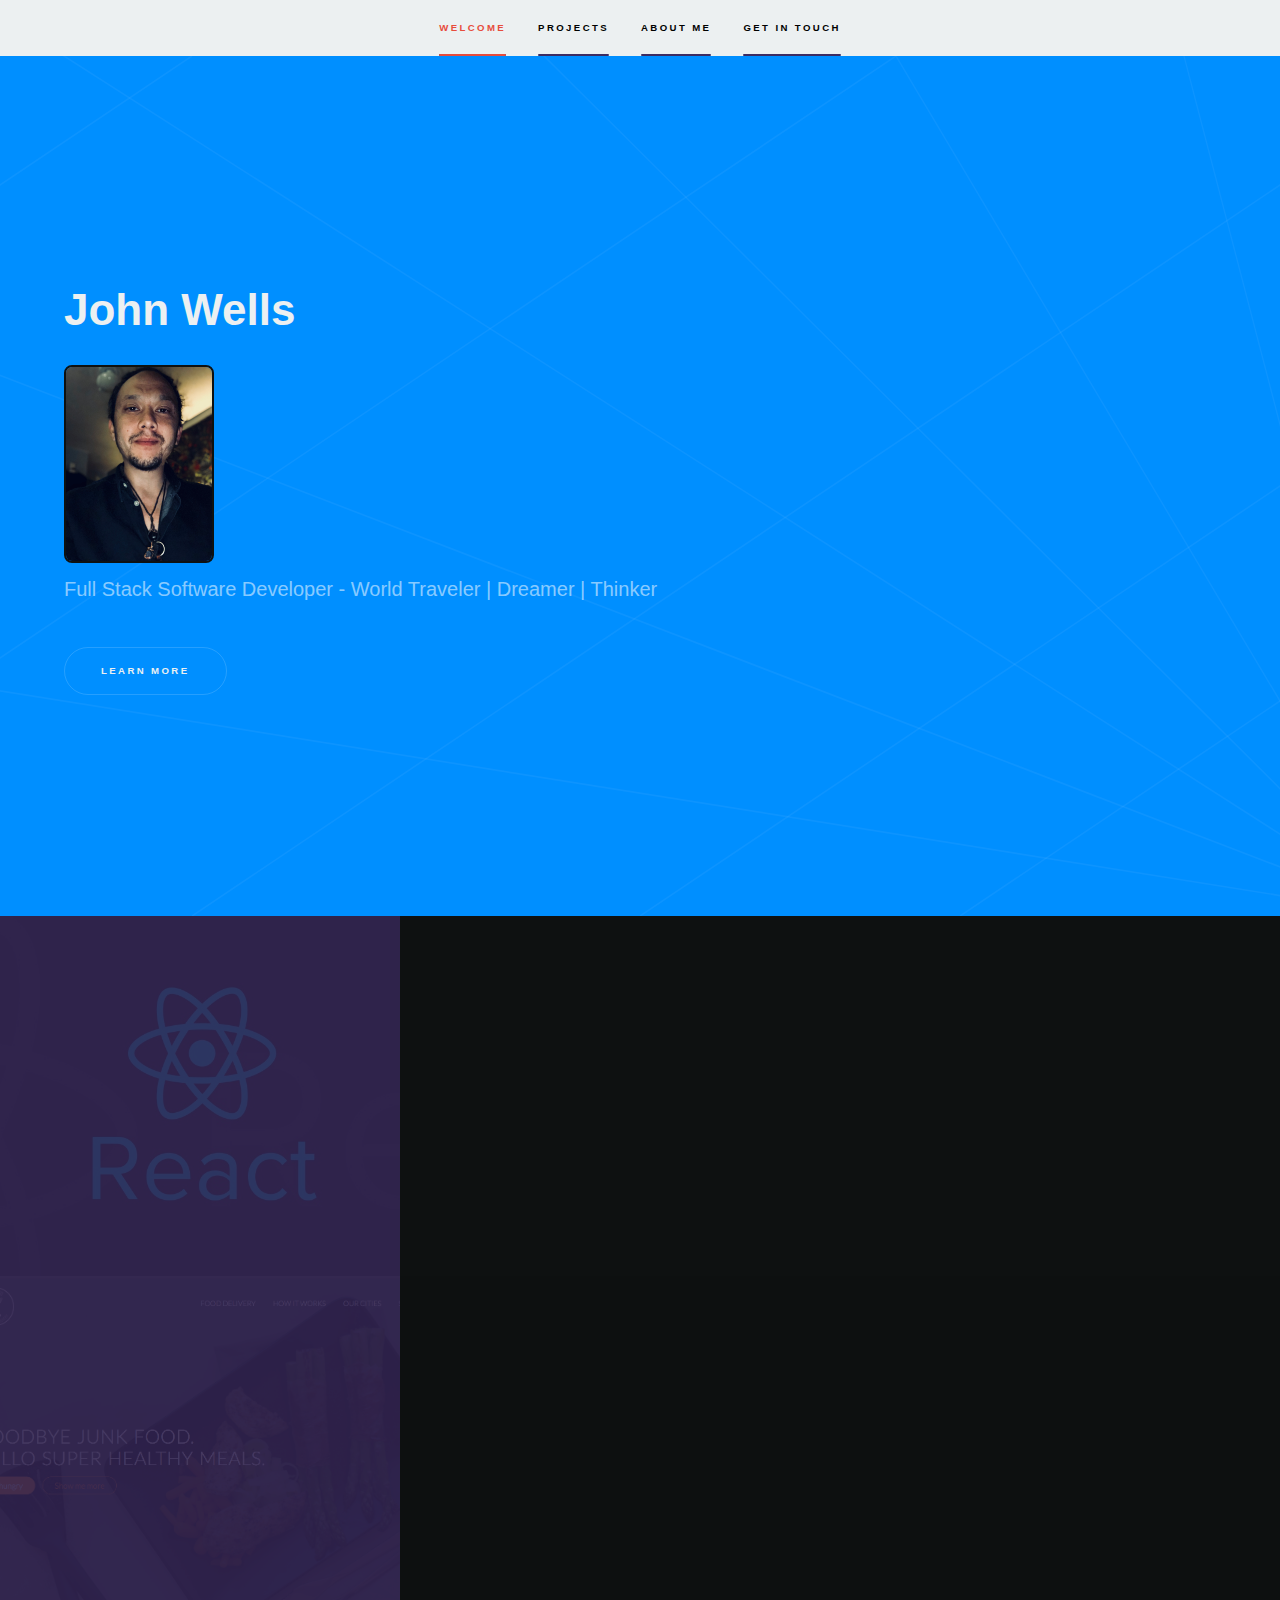
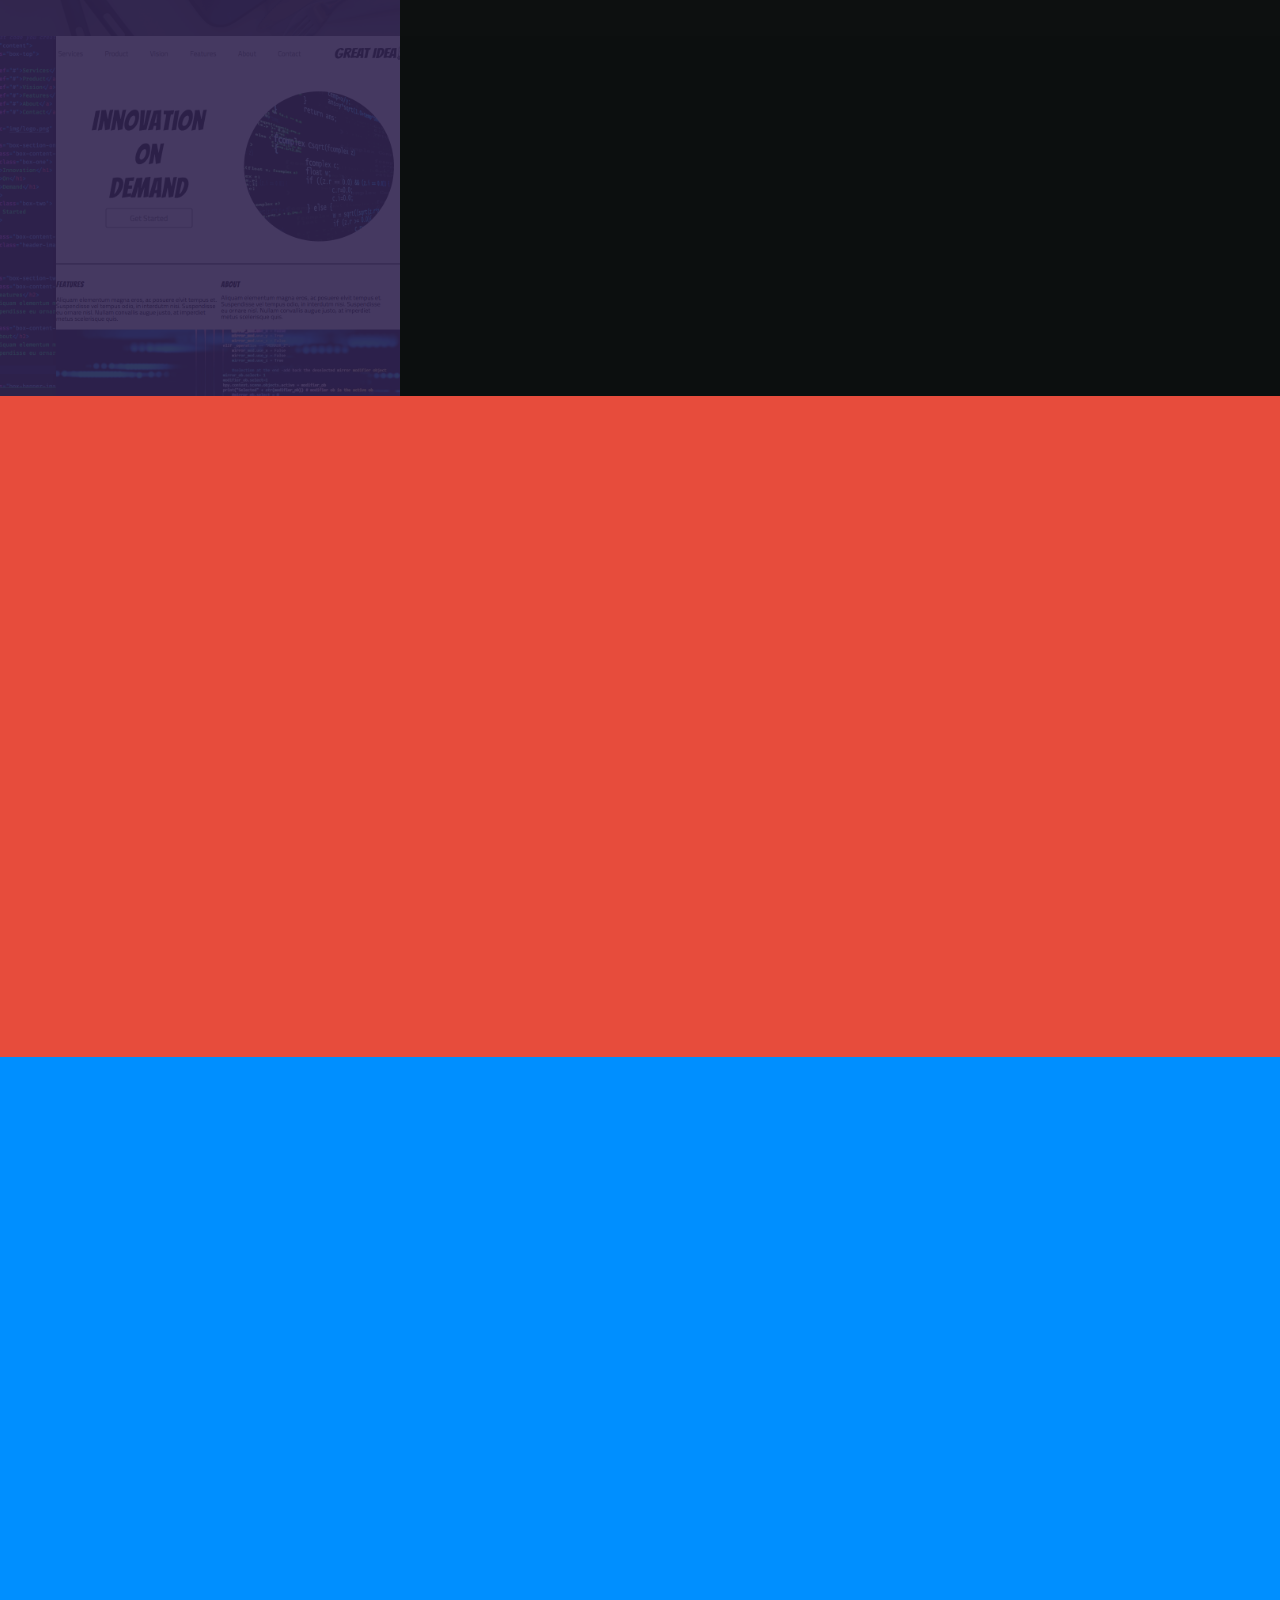
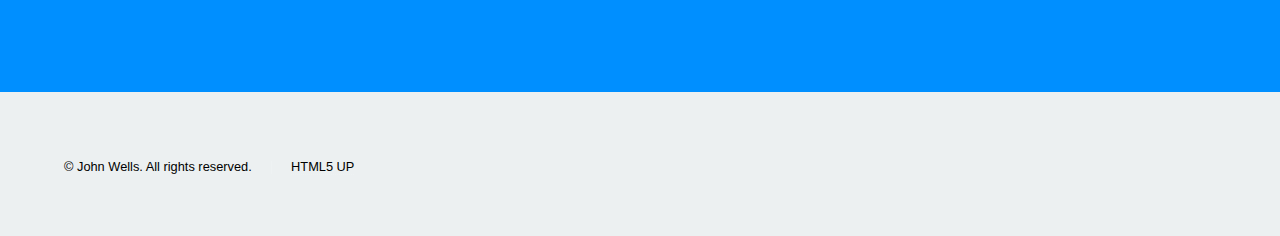
<file: index.html>
<!DOCTYPE HTML>
<!--
	Hyperspace by HTML5 UP
	html5up.net | @ajlkn
	Free for personal and commercial use under the CCA 3.0 license (html5up.net/license)
-->
<html>
	<head>
		<title>John Wells - Full Stack Software Developer</title>
		<meta charset="utf-8" />
		<meta name="viewport" content="width=device-width, initial-scale=1, user-scalable=no" />
		<link rel="stylesheet" href="assets/css/main.css" />
		<noscript><link rel="stylesheet" href="assets/css/noscript.css" /></noscript>
	</head>
	<body class="is-preload">

		<!-- Sidebar -->
			<section id="sidebar">
				<div class="inner">
					<nav>
						<ul>
							<li><a href="#intro">Welcome</a></li>
							<li><a href="#one">Projects</a></li>
							<li><a href="#two">About Me</a></li>
							<li><a href="#three">Get in touch</a></li>
						</ul>
					</nav>
				</div>
			</section>

		<!-- Wrapper -->
			<div id="wrapper">

				<!-- Intro -->
					<section id="intro" class="wrapper style1 fullscreen fade-up">
						<div class="inner">
							<h1>John Wells</h1>
							<img class="headshot" src="images/headshot.jpg" alt="ui-flexbox-design" />
							<p>Full Stack Software Developer - World Traveler | Dreamer | Thinker
							<!-- <a href="http://html5up.net">HTML5 UP</a><br />
								and released for free under the <a href="http://html5up.net/license">Creative Commons</a>.</p> -->
							<ul class="actions">
								<li><a href="#one" class="button scrolly">Learn more</a></li>
							</ul>
						</div>
					</section>

				<!-- One -->
					<section id="one" class="wrapper style2 spotlights">
						<section>
							<a href="reactapp.html" class="image"><img src="images/pic08.jpg" alt="ui-flexbox-design" data-position="center top" /></a>
							<div class="content">
								<div class="inner">
									<h2>React Mobile App</h2>
									<p>ReactJS - This app uses key concepts & advanced concepts using ReactJS, Redux, HTML, Mobile Optimized with CSS, 
										Javascript, Firebase. user Authentication. A user can make a burger dynamically, add ingredients and purchase it. 
										Deployed on firebase:</p>
									<ul class="actions">
										<li><a href="reactapp.html" class="button">Learn more</a></li>
									</ul>
								</div>
							</div>
						</section>
						<section>
							<a href="responsive-mobile-design.html" class="image"><img src="images/pic09.jpg" alt="Project 2" data-position="top center" /></a>
							<div class="content">
								<div class="inner">
									<h2>Responsive Mobile Design</h2>
									<p>A factitious business 'Omni Food' website using HTML5 & CSS3. Mobile Optimized + JQuery</p>
									<ul class="actions">
										<li><a href="responsive-mobile-design.html" class="button">Learn more</a></li>
									</ul>
								</div>
							</div>
						</section>
						<section>
							<a href="generic.html" class="image"><img src="images/pic07.jpg" alt="Project 3" data-position="25% 25%" /></a>
							<div class="content">
								<div class="inner">
									<h2>UI Flexbox Design</h2>
									<p>First Project in July for Lambda School. Responsive Website Design Using HTML, CSS, Media Inquiry.</p>
									<ul class="actions">
										<li><a href="generic.html" class="button">Learn more</a></li>
									</ul>
								</div>
							</div>
						</section>
					</section>

				<!-- Two -->
					<section id="two" class="wrapper style3 fade-up">
						<div class="inner">
							<h2>About Me</h2>
							<p>My Experience:</p>
							<div class="features">
								<section>
									<span class="icon solid major fa-code"></span>
									<h3>Full Stack Developer</h3>
									<p>Javascript | Python</p>
								</section>
								<section>
									<span class="icon solid major fa-lock"></span>
									<h3>Backend Development</h3>
									<p>MongoDB</p>
								</section>
								<section>
									<span class="icon solid major fa-cog"></span>
									<h3>Frameworks</h3>
									<p>ReactJS, Node.JS</p>
								</section>
								<!-- <section>
									<span class="icon solid major fa-desktop"></span>
									<h3>Veroeros quis lorem</h3>
									<p>Phasellus convallis elit id ullam corper amet et pulvinar. Duis aliquam turpis mauris, sed ultricies erat dapibus.</p>
								</section>
								<section>
									<span class="icon solid major fa-link"></span>
									<h3>Urna quis bibendum</h3>
									<p>Phasellus convallis elit id ullam corper amet et pulvinar. Duis aliquam turpis mauris, sed ultricies erat dapibus.</p>
								</section>
								<section>
									<span class="icon major fa-gem"></span>
									<h3>Aliquam urna dapibus</h3>
									<p>Phasellus convallis elit id ullam corper amet et pulvinar. Duis aliquam turpis mauris, sed ultricies erat dapibus.</p>
								</section> -->
							</div>
							<ul class="actions">
								<li><a href="generic.html" class="button">Learn more</a></li>
							</ul>
						</div>
					</section>

				<!-- Three -->
					<section id="three" class="wrapper style1 fade-up">
						<div class="inner">
							<h2>Get in touch</h2>
							<p>“Never put off till tomorrow what may be done the day after tomorrow just as well.”</p>
							<div class="split style1">
								<section>
									<form method="post" action="#">
										<div class="fields">
											<div class="field half">
												<label for="name">Name</label>
												<input type="text" name="name" id="name" />
											</div>
											<div class="field half">
												<label for="email">Email</label>
												<input type="text" name="email" id="email" />
											</div>
											<div class="field">
												<label for="message">Message</label>
												<textarea name="message" id="message" rows="5"></textarea>
											</div>
										</div>
										<ul class="actions">
											<li><a href="" class="button submit">Send Message</a></li>
										</ul>
									</form>
								</section>
								<section>
									<ul class="contact">
										<li>
											<h3>Address</h3>
											<span>Somewhere in the Galaxy<br />
											San Francisco, CA 00000-0000<br />
											USA</span>
										</li>
										<li>
											<h3>Email</h3>
											<a href="#">johngwells@gmail.com</a>
										</li>
										<li>
											<h3>Phone</h3>
											<span>(702) 688-9345</span>
										</li>
										<li>
											<h3>Social</h3>
											<ul class="icons">
												<!-- <li><a href="#" class="icon brands fa-twitter"><span class="label">Twitter</span></a></li>
												<li><a href="#" class="icon brands fa-facebook-f"><span class="label">Facebook</span></a></li> -->
												<li><a href="https://github.com/johngwells" class="icon brands fa-github"><span class="label">GitHub</span></a></li>
												<!-- <li><a href="#" class="icon brands fa-instagram"><span class="label">Instagram</span></a></li> -->
												<li><a href="https://www.linkedin.com/in/john-wells-574aa8134/" class="icon brands fa-linkedin-in"><span class="label">LinkedIn</span></a></li>
											</ul>
										</li>
									</ul>
								</section>
							</div>
						</div>
					</section>

			</div>

		<!-- Footer -->
			<footer id="footer" class="wrapper style1-alt">
				<div class="inner">
					<ul class="menu">
						<li>&copy; John Wells. All rights reserved.</li><li><a href="http://html5up.net">HTML5 UP</a></li>
					</ul>
				</div>
			</footer>

		<!-- Scripts -->
			<script src="assets/js/jquery.min.js"></script>
			<script src="assets/js/jquery.scrollex.min.js"></script>
			<script src="assets/js/jquery.scrolly.min.js"></script>
			<script src="assets/js/browser.min.js"></script>
			<script src="assets/js/breakpoints.min.js"></script>
			<script src="assets/js/util.js"></script>
			<script src="assets/js/main.js"></script>

	</body>
</html>
</file>
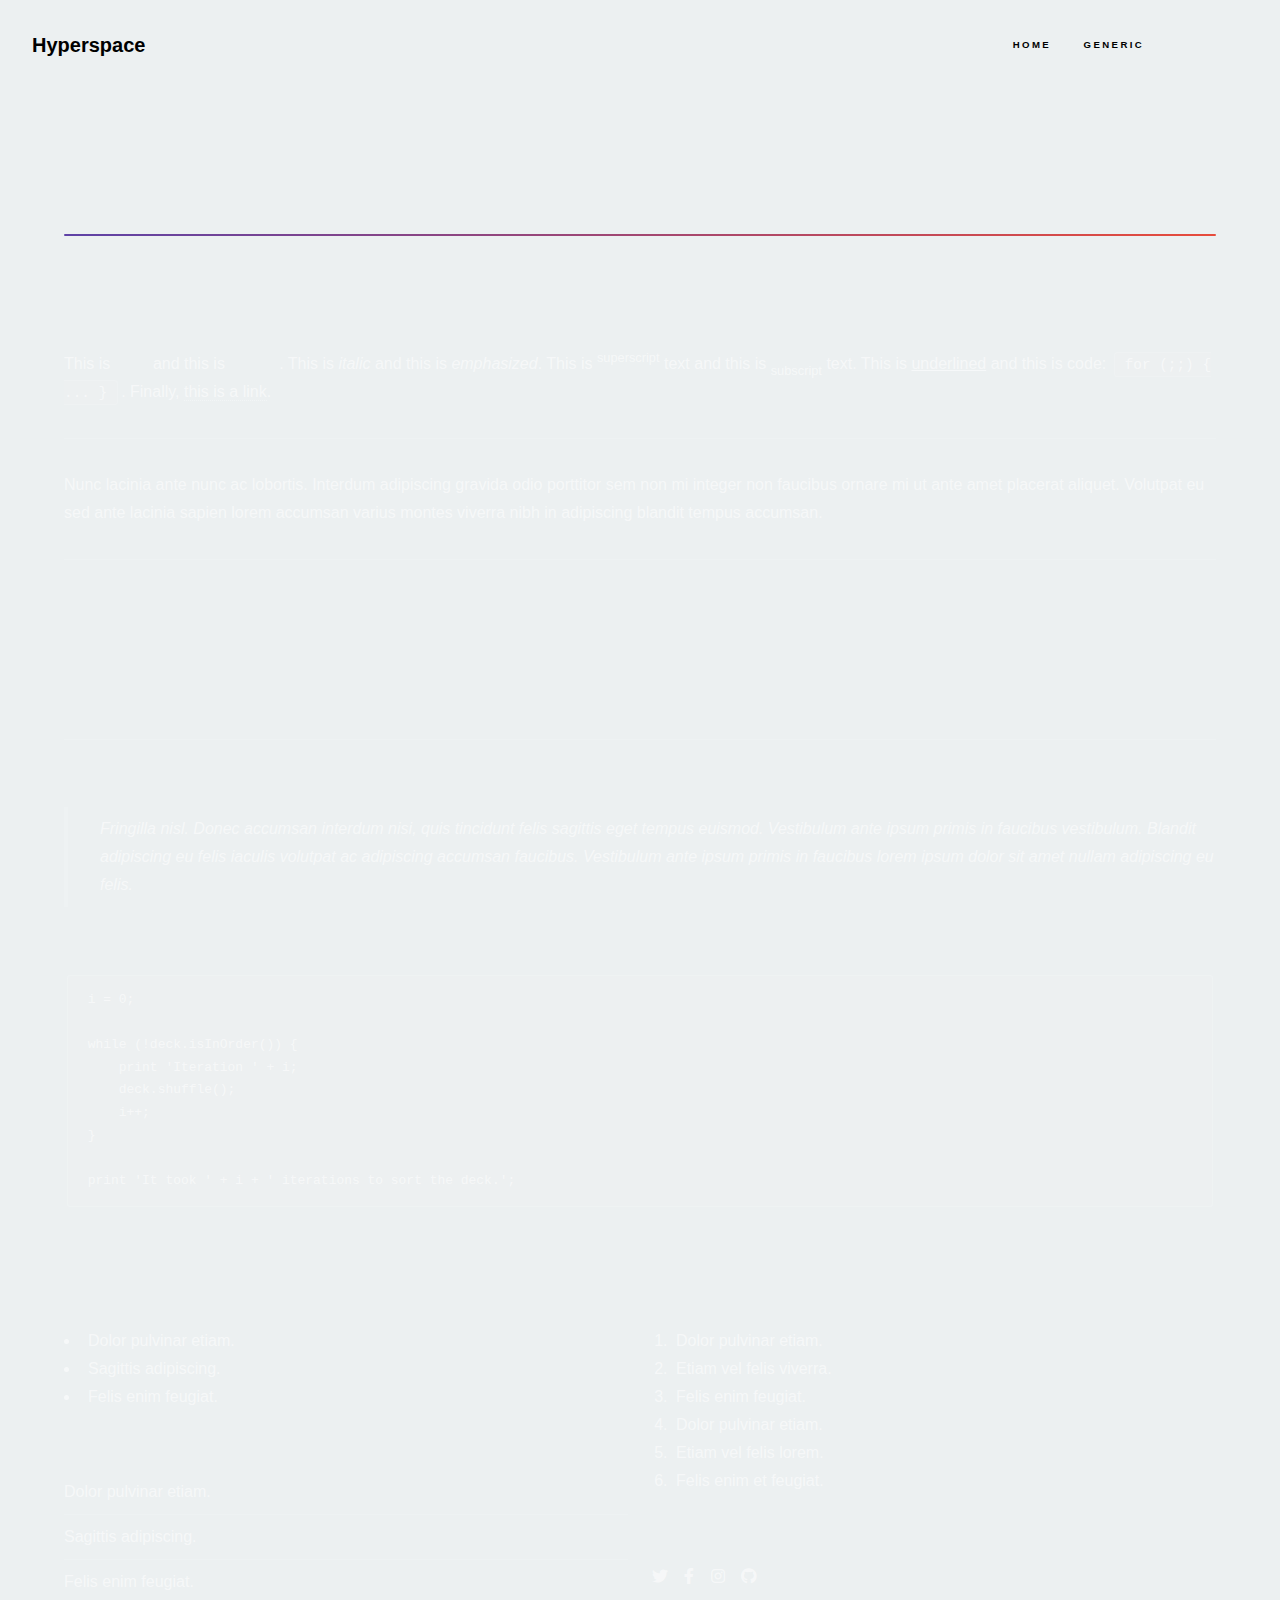
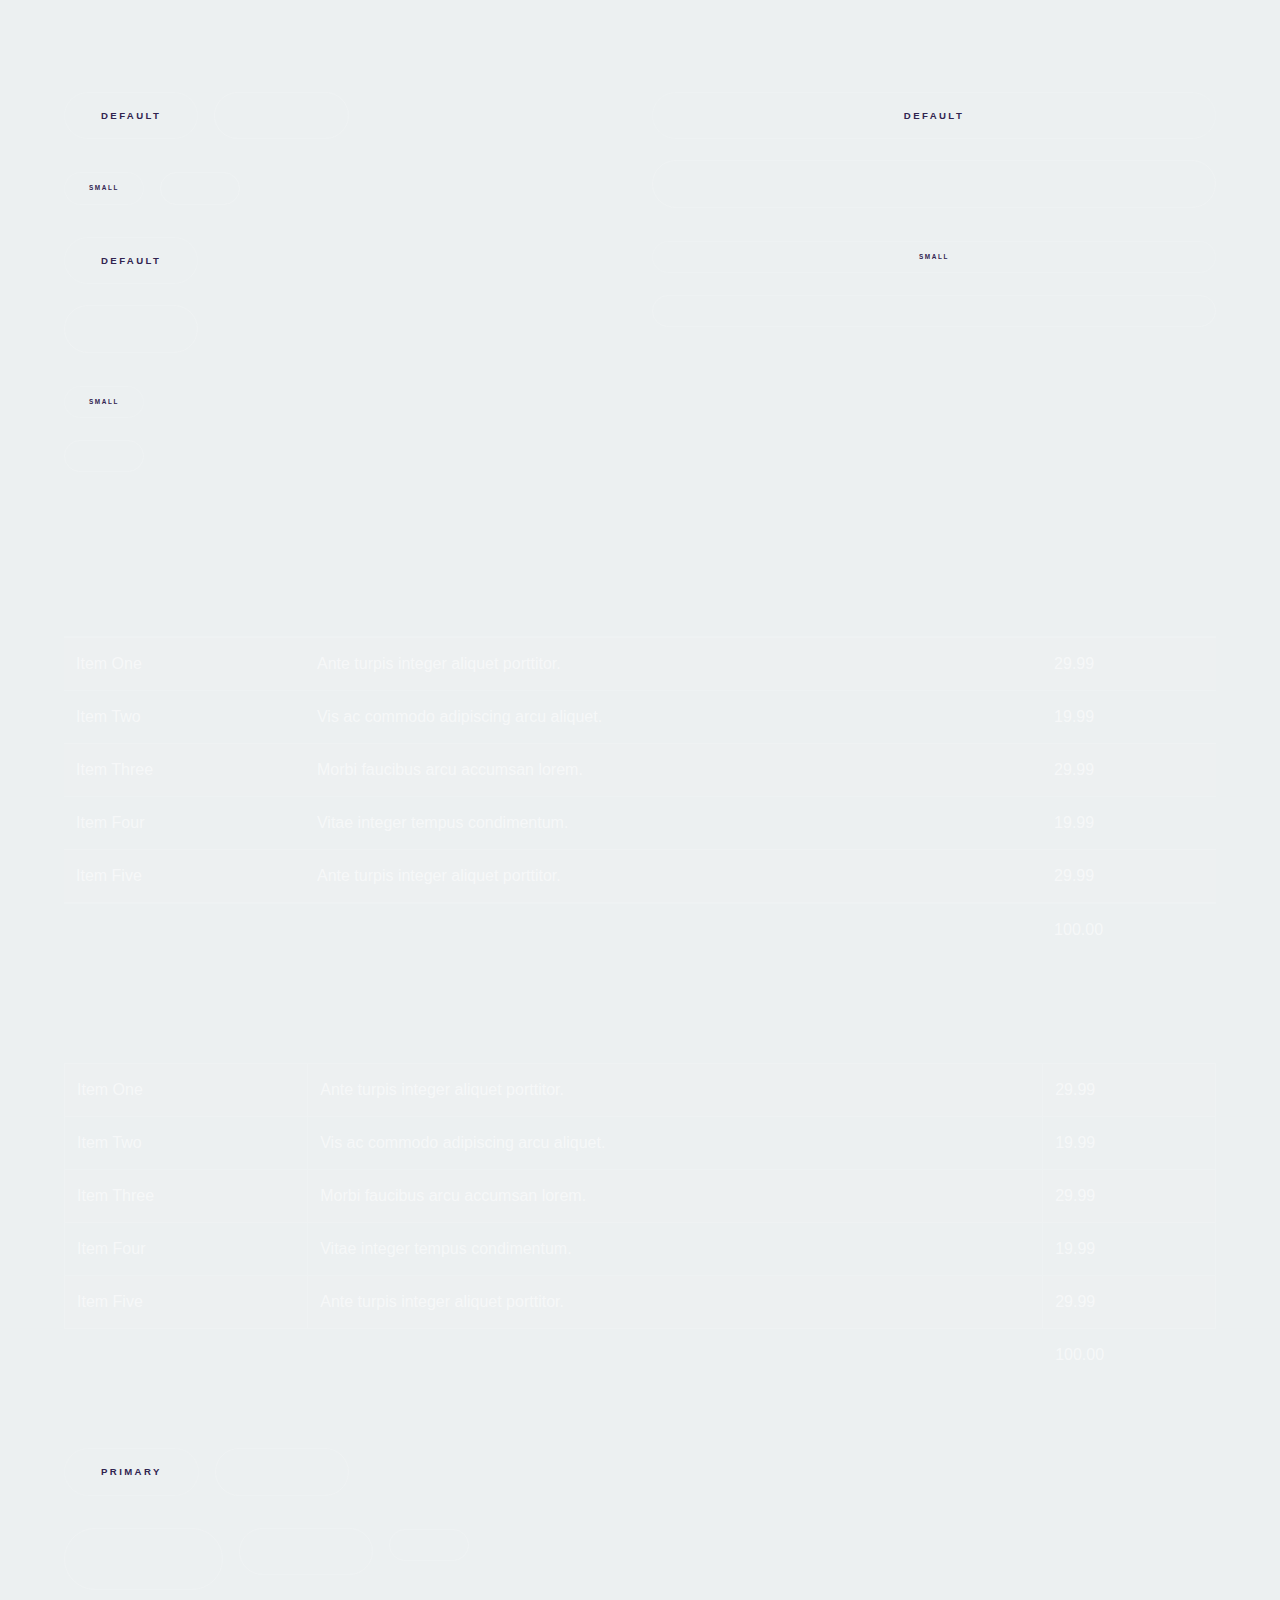
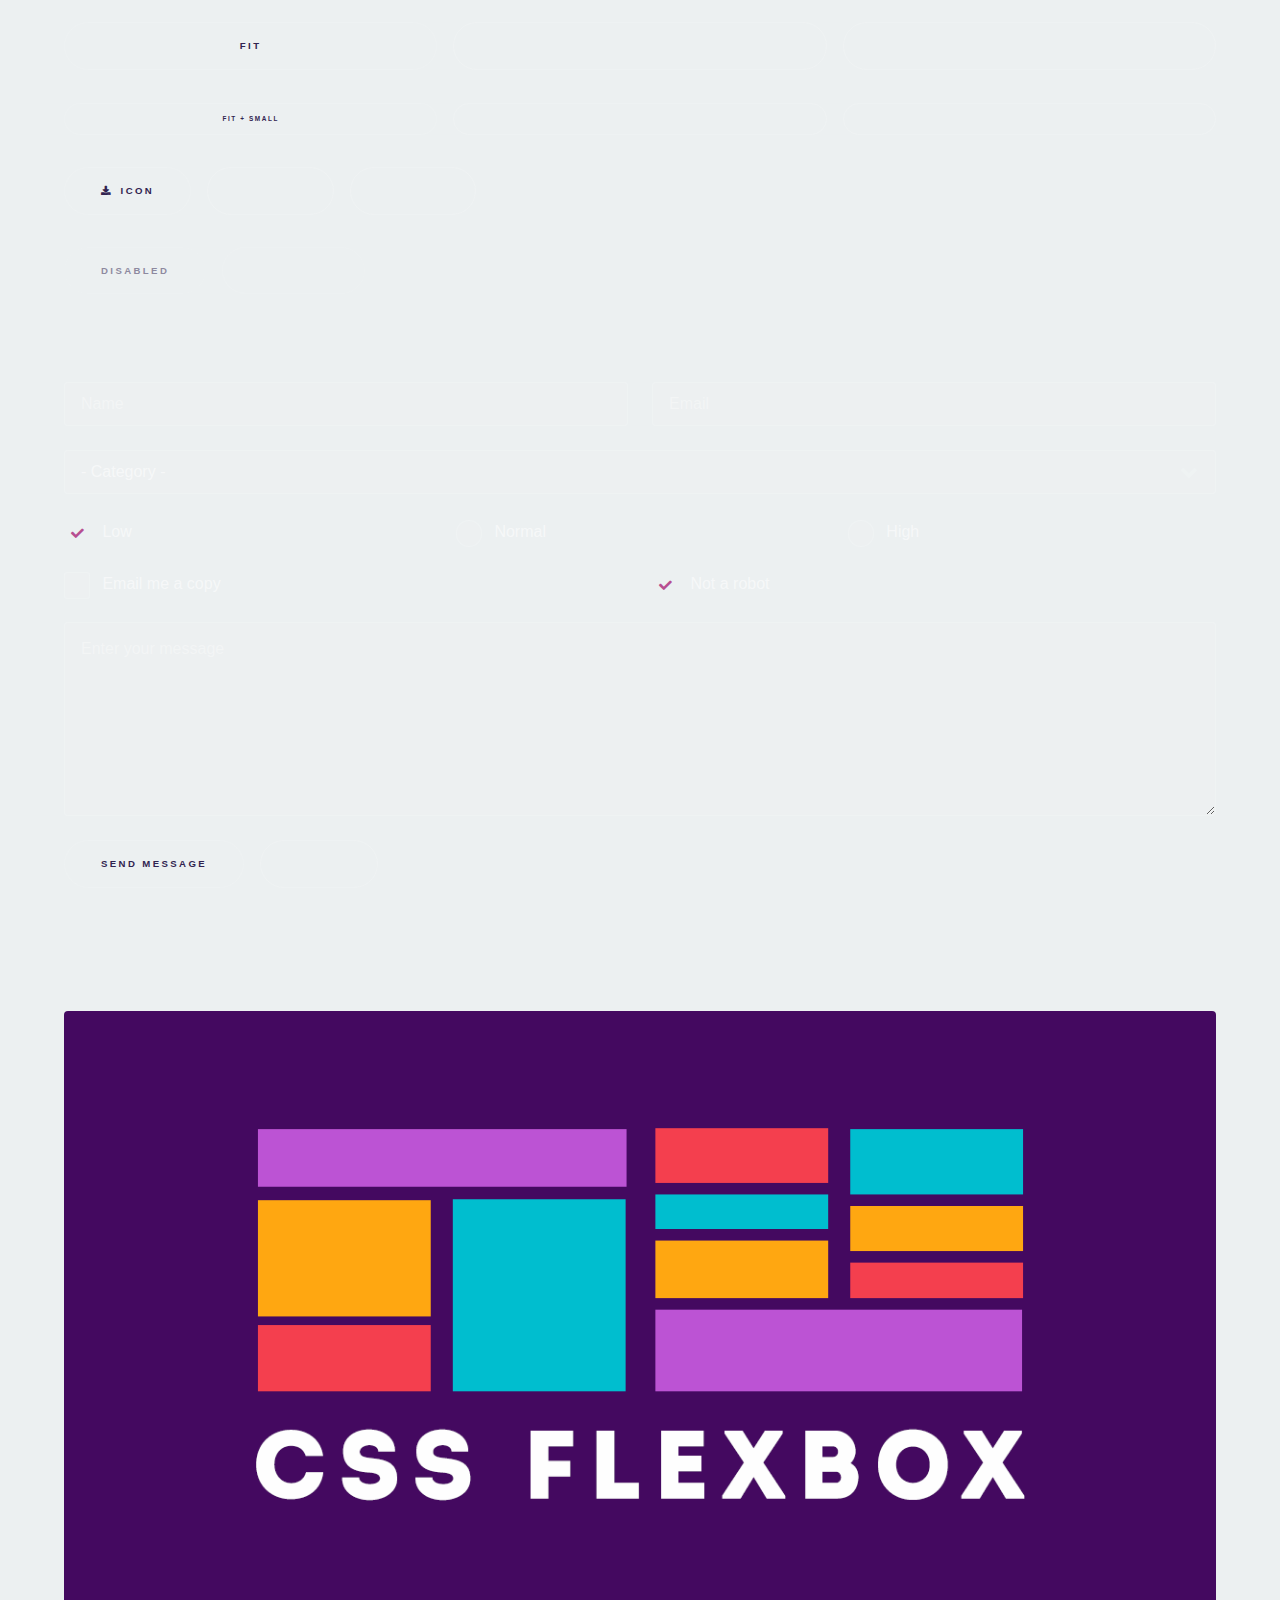
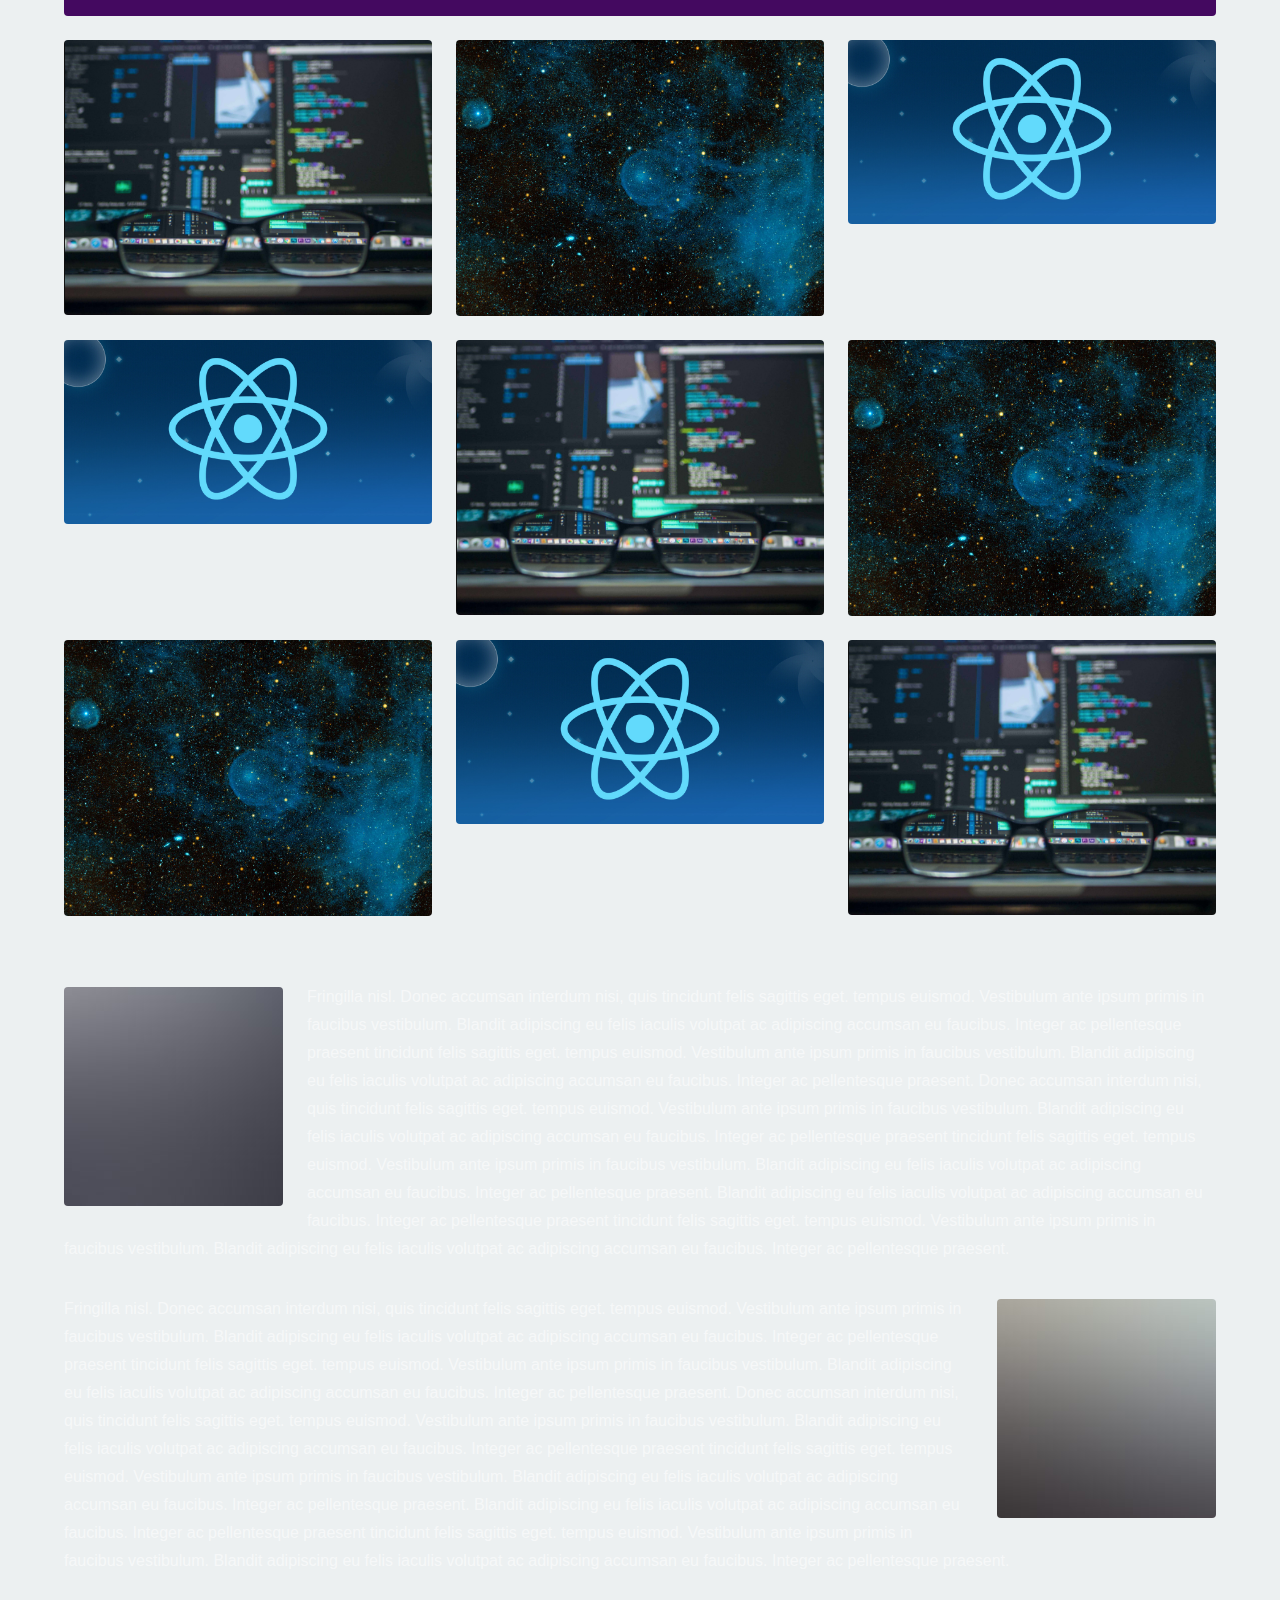
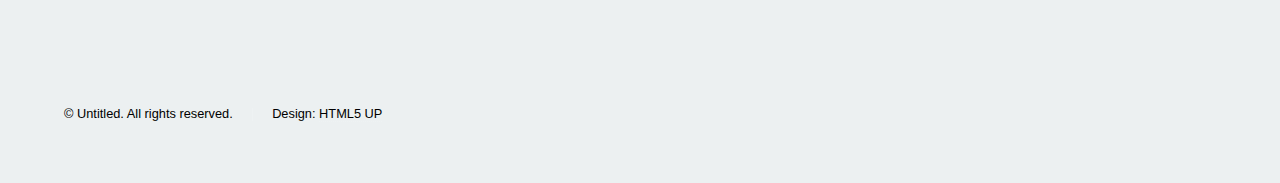
<file: elements.html>
<!DOCTYPE HTML>
<!--
	Hyperspace by HTML5 UP
	html5up.net | @ajlkn
	Free for personal and commercial use under the CCA 3.0 license (html5up.net/license)
-->
<html>
	<head>
		<title>Elements - Hyperspace by HTML5 UP</title>
		<meta charset="utf-8" />
		<meta name="viewport" content="width=device-width, initial-scale=1, user-scalable=no" />
		<link rel="stylesheet" href="assets/css/main.css" />
		<noscript><link rel="stylesheet" href="assets/css/noscript.css" /></noscript>
	</head>
	<body class="is-preload">

		<!-- Header -->
			<header id="header">
				<a href="index.html" class="title">Hyperspace</a>
				<nav>
					<ul>
						<li><a href="index.html">Home</a></li>
						<li><a href="generic.html">Generic</a></li>
						<li><a href="elements.html"  class="active">Elements</a></li>
					</ul>
				</nav>
			</header>

		<!-- Wrapper -->
			<div id="wrapper">

				<!-- Main -->
					<section id="main" class="wrapper">
						<div class="inner">
							<h1 class="major">Elements</h1>

							<!-- Text -->
								<section>
									<h2>Text</h2>
									<p>This is <b>bold</b> and this is <strong>strong</strong>. This is <i>italic</i> and this is <em>emphasized</em>.
									This is <sup>superscript</sup> text and this is <sub>subscript</sub> text.
									This is <u>underlined</u> and this is code: <code>for (;;) { ... }</code>. Finally, <a href="#">this is a link</a>.</p>
									<hr />
									<p>Nunc lacinia ante nunc ac lobortis. Interdum adipiscing gravida odio porttitor sem non mi integer non faucibus ornare mi ut ante amet placerat aliquet. Volutpat eu sed ante lacinia sapien lorem accumsan varius montes viverra nibh in adipiscing blandit tempus accumsan.</p>
									<hr />
									<h2>Heading Level 2</h2>
									<h3>Heading Level 3</h3>
									<h4>Heading Level 4</h4>
									<hr />
									<h3>Blockquote</h3>
									<blockquote>Fringilla nisl. Donec accumsan interdum nisi, quis tincidunt felis sagittis eget tempus euismod. Vestibulum ante ipsum primis in faucibus vestibulum. Blandit adipiscing eu felis iaculis volutpat ac adipiscing accumsan faucibus. Vestibulum ante ipsum primis in faucibus lorem ipsum dolor sit amet nullam adipiscing eu felis.</blockquote>
									<h3>Preformatted</h3>
									<pre><code>i = 0;

while (!deck.isInOrder()) {
    print 'Iteration ' + i;
    deck.shuffle();
    i++;
}

print 'It took ' + i + ' iterations to sort the deck.';</code></pre>
								</section>

							<!-- Lists -->
								<section>
									<h2>Lists</h2>
									<div class="row">
										<div class="col-6 col-12-medium">
											<h3>Unordered</h3>
											<ul>
												<li>Dolor pulvinar etiam.</li>
												<li>Sagittis adipiscing.</li>
												<li>Felis enim feugiat.</li>
											</ul>
											<h3>Alternate</h3>
											<ul class="alt">
												<li>Dolor pulvinar etiam.</li>
												<li>Sagittis adipiscing.</li>
												<li>Felis enim feugiat.</li>
											</ul>
										</div>
										<div class="col-6 col-12-medium">
											<h3>Ordered</h3>
											<ol>
												<li>Dolor pulvinar etiam.</li>
												<li>Etiam vel felis viverra.</li>
												<li>Felis enim feugiat.</li>
												<li>Dolor pulvinar etiam.</li>
												<li>Etiam vel felis lorem.</li>
												<li>Felis enim et feugiat.</li>
											</ol>
											<h3>Icons</h3>
											<ul class="icons">
												<li><a href="#" class="icon brands fa-twitter"><span class="label">Twitter</span></a></li>
												<li><a href="#" class="icon brands fa-facebook-f"><span class="label">Facebook</span></a></li>
												<li><a href="#" class="icon brands fa-instagram"><span class="label">Instagram</span></a></li>
												<li><a href="#" class="icon brands fa-github"><span class="label">Github</span></a></li>
											</ul>
										</div>
									</div>
									<h2>Actions</h2>
									<div class="row">
										<div class="col-6 col-12-medium">
											<ul class="actions">
												<li><a href="#" class="button primary">Default</a></li>
												<li><a href="#" class="button">Default</a></li>
											</ul>
											<ul class="actions small">
												<li><a href="#" class="button primary small">Small</a></li>
												<li><a href="#" class="button small">Small</a></li>
											</ul>
											<ul class="actions stacked">
												<li><a href="#" class="button primary">Default</a></li>
												<li><a href="#" class="button">Default</a></li>
											</ul>
											<ul class="actions stacked">
												<li><a href="#" class="button primary small">Small</a></li>
												<li><a href="#" class="button small">Small</a></li>
											</ul>
										</div>
										<div class="col-6 col-12-medium">
											<ul class="actions stacked">
												<li><a href="#" class="button primary fit">Default</a></li>
												<li><a href="#" class="button fit">Default</a></li>
											</ul>
											<ul class="actions stacked">
												<li><a href="#" class="button primary small fit">Small</a></li>
												<li><a href="#" class="button small fit">Small</a></li>
											</ul>
										</div>
									</div>
								</section>

							<!-- Table -->
								<section>
									<h2>Table</h2>
									<h3>Default</h3>
									<div class="table-wrapper">
										<table>
											<thead>
												<tr>
													<th>Name</th>
													<th>Description</th>
													<th>Price</th>
												</tr>
											</thead>
											<tbody>
												<tr>
													<td>Item One</td>
													<td>Ante turpis integer aliquet porttitor.</td>
													<td>29.99</td>
												</tr>
												<tr>
													<td>Item Two</td>
													<td>Vis ac commodo adipiscing arcu aliquet.</td>
													<td>19.99</td>
												</tr>
												<tr>
													<td>Item Three</td>
													<td> Morbi faucibus arcu accumsan lorem.</td>
													<td>29.99</td>
												</tr>
												<tr>
													<td>Item Four</td>
													<td>Vitae integer tempus condimentum.</td>
													<td>19.99</td>
												</tr>
												<tr>
													<td>Item Five</td>
													<td>Ante turpis integer aliquet porttitor.</td>
													<td>29.99</td>
												</tr>
											</tbody>
											<tfoot>
												<tr>
													<td colspan="2"></td>
													<td>100.00</td>
												</tr>
											</tfoot>
										</table>
									</div>

									<h3>Alternate</h3>
									<div class="table-wrapper">
										<table class="alt">
											<thead>
												<tr>
													<th>Name</th>
													<th>Description</th>
													<th>Price</th>
												</tr>
											</thead>
											<tbody>
												<tr>
													<td>Item One</td>
													<td>Ante turpis integer aliquet porttitor.</td>
													<td>29.99</td>
												</tr>
												<tr>
													<td>Item Two</td>
													<td>Vis ac commodo adipiscing arcu aliquet.</td>
													<td>19.99</td>
												</tr>
												<tr>
													<td>Item Three</td>
													<td> Morbi faucibus arcu accumsan lorem.</td>
													<td>29.99</td>
												</tr>
												<tr>
													<td>Item Four</td>
													<td>Vitae integer tempus condimentum.</td>
													<td>19.99</td>
												</tr>
												<tr>
													<td>Item Five</td>
													<td>Ante turpis integer aliquet porttitor.</td>
													<td>29.99</td>
												</tr>
											</tbody>
											<tfoot>
												<tr>
													<td colspan="2"></td>
													<td>100.00</td>
												</tr>
											</tfoot>
										</table>
									</div>
								</section>

							<!-- Buttons -->
								<section>
									<h3>Buttons</h3>
									<ul class="actions">
										<li><a href="#" class="button primary">Primary</a></li>
										<li><a href="#" class="button">Default</a></li>
									</ul>
									<ul class="actions">
										<li><a href="#" class="button large">Large</a></li>
										<li><a href="#" class="button">Default</a></li>
										<li><a href="#" class="button small">Small</a></li>
									</ul>
									<ul class="actions fit">
										<li><a href="#" class="button primary fit">Fit</a></li>
										<li><a href="#" class="button fit">Fit</a></li>
										<li><a href="#" class="button fit">Fit</a></li>
									</ul>
									<ul class="actions fit small">
										<li><a href="#" class="button primary fit small">Fit + Small</a></li>
										<li><a href="#" class="button fit small">Fit + Small</a></li>
										<li><a href="#" class="button fit small">Fit + Small</a></li>
									</ul>
									<ul class="actions">
										<li><a href="#" class="button primary icon solid fa-download">Icon</a></li>
										<li><a href="#" class="button icon solid fa-upload">Icon</a></li>
										<li><a href="#" class="button icon solid fa-save">Icon</a></li>
									</ul>
									<ul class="actions">
										<li><span class="button primary disabled">Disabled</span></li>
										<li><span class="button disabled">Disabled</span></li>
									</ul>
								</section>

							<!-- Form -->
								<section>
									<h2>Form</h2>
									<form method="post" action="#">
										<div class="row gtr-uniform">
											<div class="col-6 col-12-xsmall">
												<input type="text" name="demo-name" id="demo-name" value="" placeholder="Name" />
											</div>
											<div class="col-6 col-12-xsmall">
												<input type="email" name="demo-email" id="demo-email" value="" placeholder="Email" />
											</div>
											<div class="col-12">
												<select name="demo-category" id="demo-category">
													<option value="">- Category -</option>
													<option value="1">Manufacturing</option>
													<option value="1">Shipping</option>
													<option value="1">Administration</option>
													<option value="1">Human Resources</option>
												</select>
											</div>
											<div class="col-4 col-12-small">
												<input type="radio" id="demo-priority-low" name="demo-priority" checked>
												<label for="demo-priority-low">Low</label>
											</div>
											<div class="col-4 col-12-small">
												<input type="radio" id="demo-priority-normal" name="demo-priority">
												<label for="demo-priority-normal">Normal</label>
											</div>
											<div class="col-4 col-12-small">
												<input type="radio" id="demo-priority-high" name="demo-priority">
												<label for="demo-priority-high">High</label>
											</div>
											<div class="col-6 col-12-small">
												<input type="checkbox" id="demo-copy" name="demo-copy">
												<label for="demo-copy">Email me a copy</label>
											</div>
											<div class="col-6 col-12-small">
												<input type="checkbox" id="demo-human" name="demo-human" checked>
												<label for="demo-human">Not a robot</label>
											</div>
											<div class="col-12">
												<textarea name="demo-message" id="demo-message" placeholder="Enter your message" rows="6"></textarea>
											</div>
											<div class="col-12">
												<ul class="actions">
													<li><input type="submit" value="Send Message" class="primary" /></li>
													<li><input type="reset" value="Reset" /></li>
												</ul>
											</div>
										</div>
									</form>
								</section>

							<!-- Image -->
								<section>
									<h2>Image</h2>
									<h3>Fit</h3>
									<div class="box alt">
										<div class="row gtr-uniform">
											<div class="col-12"><span class="image fit"><img src="images/pic04.jpg" alt="" /></span></div>
											<div class="col-4"><span class="image fit"><img src="images/pic01.jpg" alt="" /></span></div>
											<div class="col-4"><span class="image fit"><img src="images/pic02.jpg" alt="" /></span></div>
											<div class="col-4"><span class="image fit"><img src="images/pic03.jpg" alt="" /></span></div>
											<div class="col-4"><span class="image fit"><img src="images/pic03.jpg" alt="" /></span></div>
											<div class="col-4"><span class="image fit"><img src="images/pic01.jpg" alt="" /></span></div>
											<div class="col-4"><span class="image fit"><img src="images/pic02.jpg" alt="" /></span></div>
											<div class="col-4"><span class="image fit"><img src="images/pic02.jpg" alt="" /></span></div>
											<div class="col-4"><span class="image fit"><img src="images/pic03.jpg" alt="" /></span></div>
											<div class="col-4"><span class="image fit"><img src="images/pic01.jpg" alt="" /></span></div>
										</div>
									</div>
									<h3>Left &amp; Right</h3>
									<p><span class="image left"><img src="images/pic05.jpg" alt="" /></span>Fringilla nisl. Donec accumsan interdum nisi, quis tincidunt felis sagittis eget. tempus euismod. Vestibulum ante ipsum primis in faucibus vestibulum. Blandit adipiscing eu felis iaculis volutpat ac adipiscing accumsan eu faucibus. Integer ac pellentesque praesent tincidunt felis sagittis eget. tempus euismod. Vestibulum ante ipsum primis in faucibus vestibulum. Blandit adipiscing eu felis iaculis volutpat ac adipiscing accumsan eu faucibus. Integer ac pellentesque praesent. Donec accumsan interdum nisi, quis tincidunt felis sagittis eget. tempus euismod. Vestibulum ante ipsum primis in faucibus vestibulum. Blandit adipiscing eu felis iaculis volutpat ac adipiscing accumsan eu faucibus. Integer ac pellentesque praesent tincidunt felis sagittis eget. tempus euismod. Vestibulum ante ipsum primis in faucibus vestibulum. Blandit adipiscing eu felis iaculis volutpat ac adipiscing accumsan eu faucibus. Integer ac pellentesque praesent. Blandit adipiscing eu felis iaculis volutpat ac adipiscing accumsan eu faucibus. Integer ac pellentesque praesent tincidunt felis sagittis eget. tempus euismod. Vestibulum ante ipsum primis in faucibus vestibulum. Blandit adipiscing eu felis iaculis volutpat ac adipiscing accumsan eu faucibus. Integer ac pellentesque praesent.</p>
									<p><span class="image right"><img src="images/pic06.jpg" alt="" /></span>Fringilla nisl. Donec accumsan interdum nisi, quis tincidunt felis sagittis eget. tempus euismod. Vestibulum ante ipsum primis in faucibus vestibulum. Blandit adipiscing eu felis iaculis volutpat ac adipiscing accumsan eu faucibus. Integer ac pellentesque praesent tincidunt felis sagittis eget. tempus euismod. Vestibulum ante ipsum primis in faucibus vestibulum. Blandit adipiscing eu felis iaculis volutpat ac adipiscing accumsan eu faucibus. Integer ac pellentesque praesent. Donec accumsan interdum nisi, quis tincidunt felis sagittis eget. tempus euismod. Vestibulum ante ipsum primis in faucibus vestibulum. Blandit adipiscing eu felis iaculis volutpat ac adipiscing accumsan eu faucibus. Integer ac pellentesque praesent tincidunt felis sagittis eget. tempus euismod. Vestibulum ante ipsum primis in faucibus vestibulum. Blandit adipiscing eu felis iaculis volutpat ac adipiscing accumsan eu faucibus. Integer ac pellentesque praesent. Blandit adipiscing eu felis iaculis volutpat ac adipiscing accumsan eu faucibus. Integer ac pellentesque praesent tincidunt felis sagittis eget. tempus euismod. Vestibulum ante ipsum primis in faucibus vestibulum. Blandit adipiscing eu felis iaculis volutpat ac adipiscing accumsan eu faucibus. Integer ac pellentesque praesent.</p>
								</section>

						</div>
					</section>

			</div>

		<!-- Footer -->
			<footer id="footer" class="wrapper alt">
				<div class="inner">
					<ul class="menu">
						<li>&copy; Untitled. All rights reserved.</li><li>Design: <a href="http://html5up.net">HTML5 UP</a></li>
					</ul>
				</div>
			</footer>

		<!-- Scripts -->
			<script src="assets/js/jquery.min.js"></script>
			<script src="assets/js/jquery.scrollex.min.js"></script>
			<script src="assets/js/jquery.scrolly.min.js"></script>
			<script src="assets/js/browser.min.js"></script>
			<script src="assets/js/breakpoints.min.js"></script>
			<script src="assets/js/util.js"></script>
			<script src="assets/js/main.js"></script>

	</body>
</html>
</file>
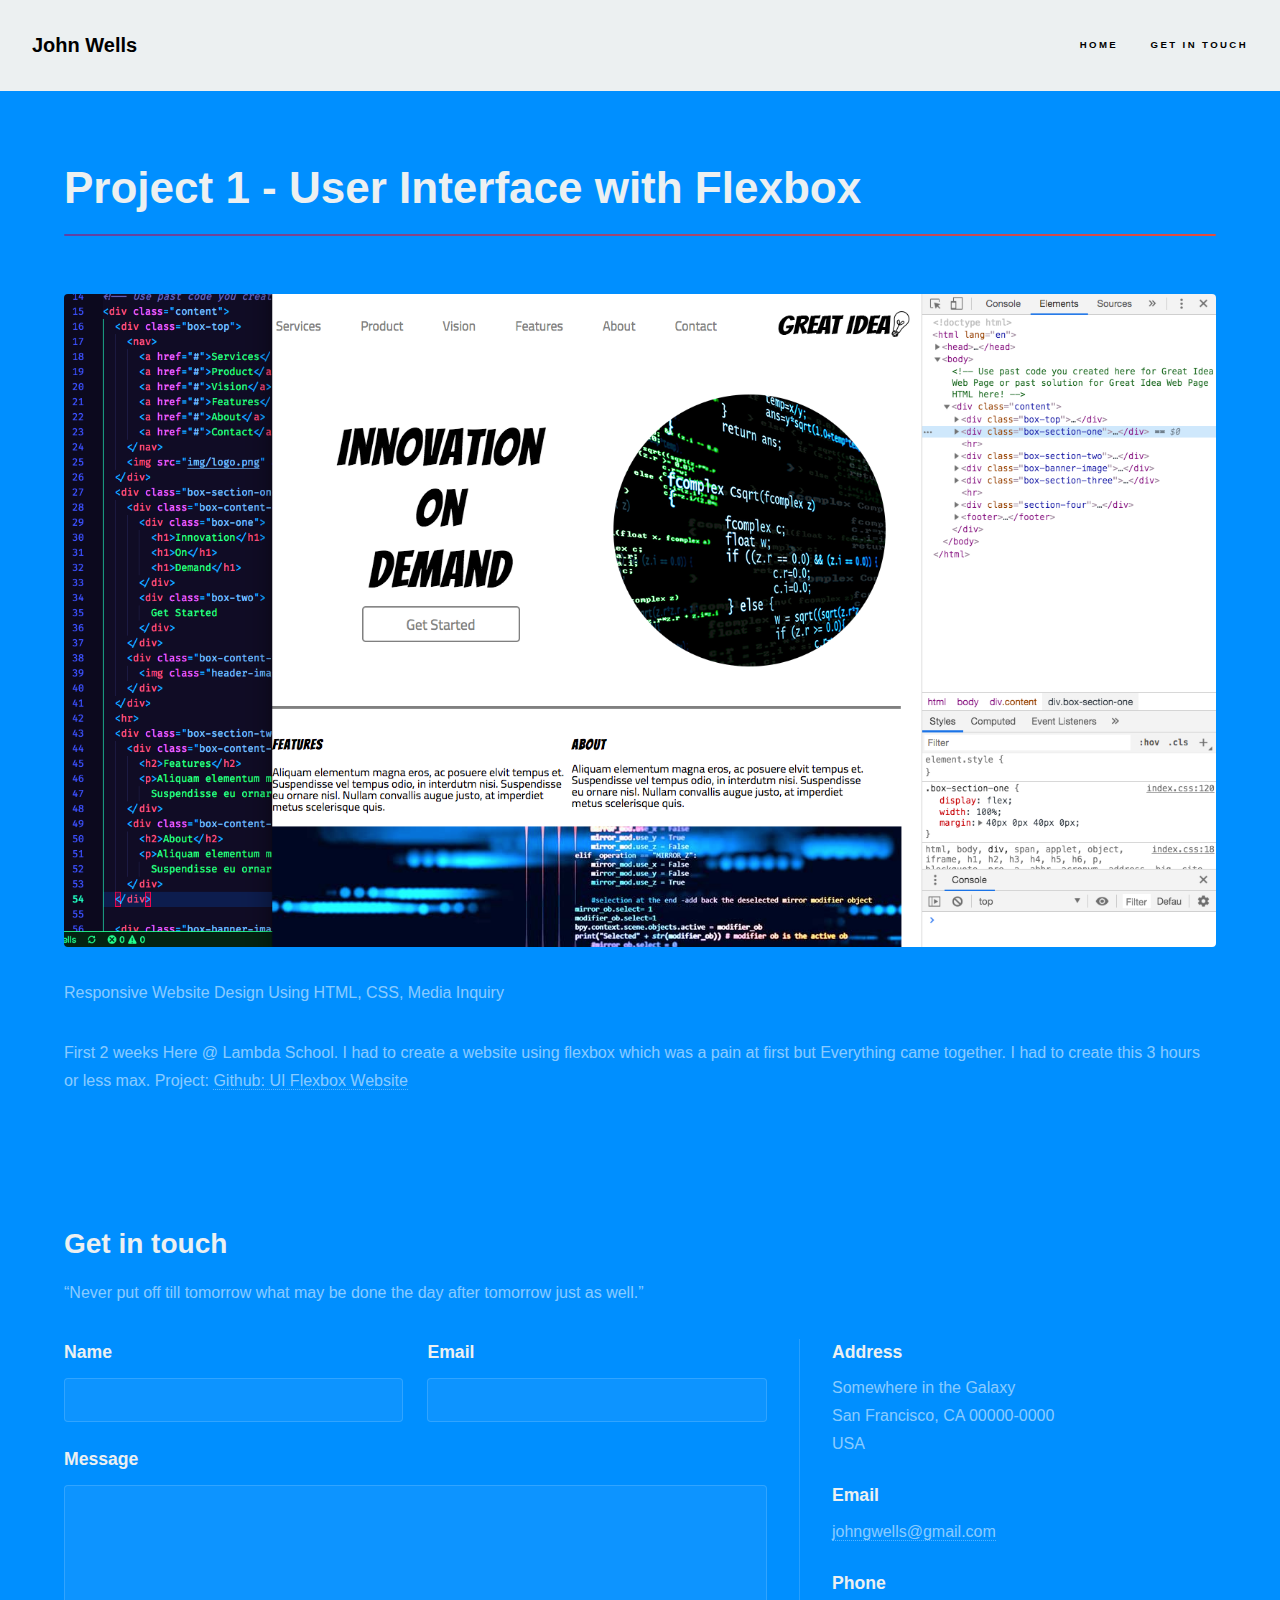
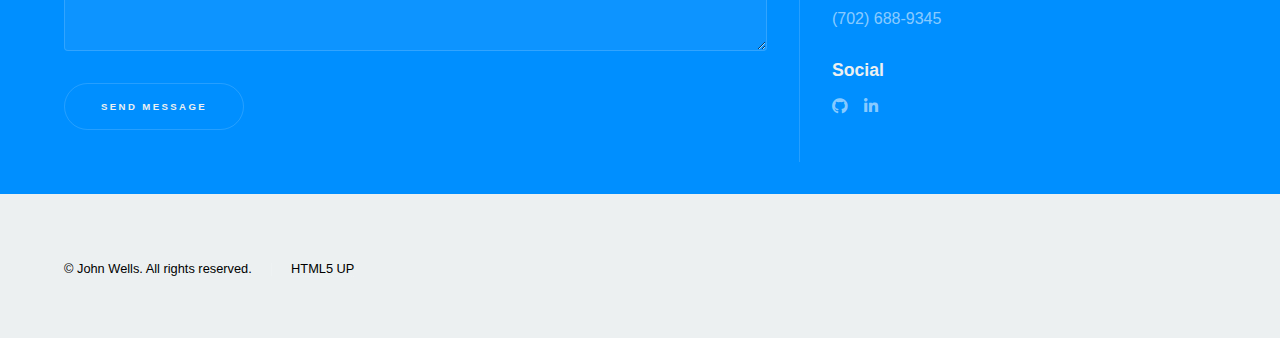
<file: generic.html>
<!DOCTYPE HTML>
<!--
	Hyperspace by HTML5 UP
	html5up.net | @ajlkn
	Free for personal and commercial use under the CCA 3.0 license (html5up.net/license)
-->
<html>
	<head>
		<title>John Wells - Full Stack Software Developer</title>
		<meta charset="utf-8" />
		<meta name="viewport" content="width=device-width, initial-scale=1, user-scalable=no" />
		<link rel="stylesheet" href="assets/css/main.css" />
		<noscript><link rel="stylesheet" href="assets/css/noscript.css" /></noscript>
	</head>
	<body class="is-preload">

		<!-- Header -->
			<header id="header">
				<a href="index.html" class="title">John Wells</a>
				<nav>
					<ul>
						<li><a href="index.html">Home</a></li>
						<!-- <li><a href="index.html">Home</a></li> -->
						<li><a href="#three">Get in touch</a></li>
						<!-- <li><a href="generic.html" class="active">Generic</a></li>
						<li><a href="elements.html">Elements</a></li> -->
					</ul>
				</nav>
			</header>

		<!-- Wrapper -->
			<div id="wrapper">

				<!-- Main -->
					<section id="main" class="wrapper style1">
						<div class="inner">
							<h1 class="major">Project 1 - User Interface with Flexbox</h1>
							<span class="image fit"><img src="images/pic07.jpg" alt="Project 1" /></span>
							<p>Responsive Website Design Using HTML, CSS, Media Inquiry</p>
							<p>First 2 weeks Here @ Lambda School. I had to create a website using flexbox 
								which was a pain at first but Everything came together. I had to create this 
								3 hours or less max. Project: <a href="https://github.com/johngwells/UI-III-Flexbox/tree/john-wells" alt="ui-flexbox-project-github">Github: UI Flexbox Website</a></p>
						</div>
					</section>

			</div>

		<!-- Three -->
		<section id="three" class="wrapper style1 fade-up">
				<div class="inner">
					<h2>Get in touch</h2>
					<p>“Never put off till tomorrow what may be done the day after tomorrow just as well.”</p>
					<div class="split style1">
						<section>
							<form method="post" action="#">
								<div class="fields">
									<div class="field half">
										<label for="name">Name</label>
										<input type="text" name="name" id="name" />
									</div>
									<div class="field half">
										<label for="email">Email</label>
										<input type="text" name="email" id="email" />
									</div>
									<div class="field">
										<label for="message">Message</label>
										<textarea name="message" id="message" rows="5"></textarea>
									</div>
								</div>
								<ul class="actions">
									<li><a href="" class="button submit">Send Message</a></li>
								</ul>
							</form>
						</section>
						<section>
							<ul class="contact">
								<li>
									<h3>Address</h3>
									<span>Somewhere in the Galaxy<br />
									San Francisco, CA 00000-0000<br />
									USA</span>
								</li>
								<li>
									<h3>Email</h3>
									<a href="#">johngwells@gmail.com</a>
								</li>
								<li>
									<h3>Phone</h3>
									<span>(702) 688-9345</span>
								</li>
								<li>
									<h3>Social</h3>
									<ul class="icons">
										<!-- <li><a href="#" class="icon brands fa-twitter"><span class="label">Twitter</span></a></li>
										<li><a href="#" class="icon brands fa-facebook-f"><span class="label">Facebook</span></a></li> -->
										<li><a href="https://github.com/johngwells" class="icon brands fa-github"><span class="label">GitHub</span></a></li>
										<!-- <li><a href="#" class="icon brands fa-instagram"><span class="label">Instagram</span></a></li> -->
										<li><a href="https://www.linkedin.com/in/john-wells-574aa8134/" class="icon brands fa-linkedin-in"><span class="label">LinkedIn</span></a></li>
									</ul>
								</li>
							</ul>
						</section>
					</div>
				</div>
			</section>

		<!-- Footer -->
			<footer id="footer" class="wrapper alt">
				<div class="inner">
					<ul class="menu">
						<li>&copy; John Wells. All rights reserved.</li><li><a href="http://html5up.net">HTML5 UP</a></li>
					</ul>
				</div>
			</footer>

		<!-- Scripts -->
			<script src="assets/js/jquery.min.js"></script>
			<script src="assets/js/jquery.scrollex.min.js"></script>
			<script src="assets/js/jquery.scrolly.min.js"></script>
			<script src="assets/js/browser.min.js"></script>
			<script src="assets/js/breakpoints.min.js"></script>
			<script src="assets/js/util.js"></script>
			<script src="assets/js/main.js"></script>

	</body>
</html>
</file>
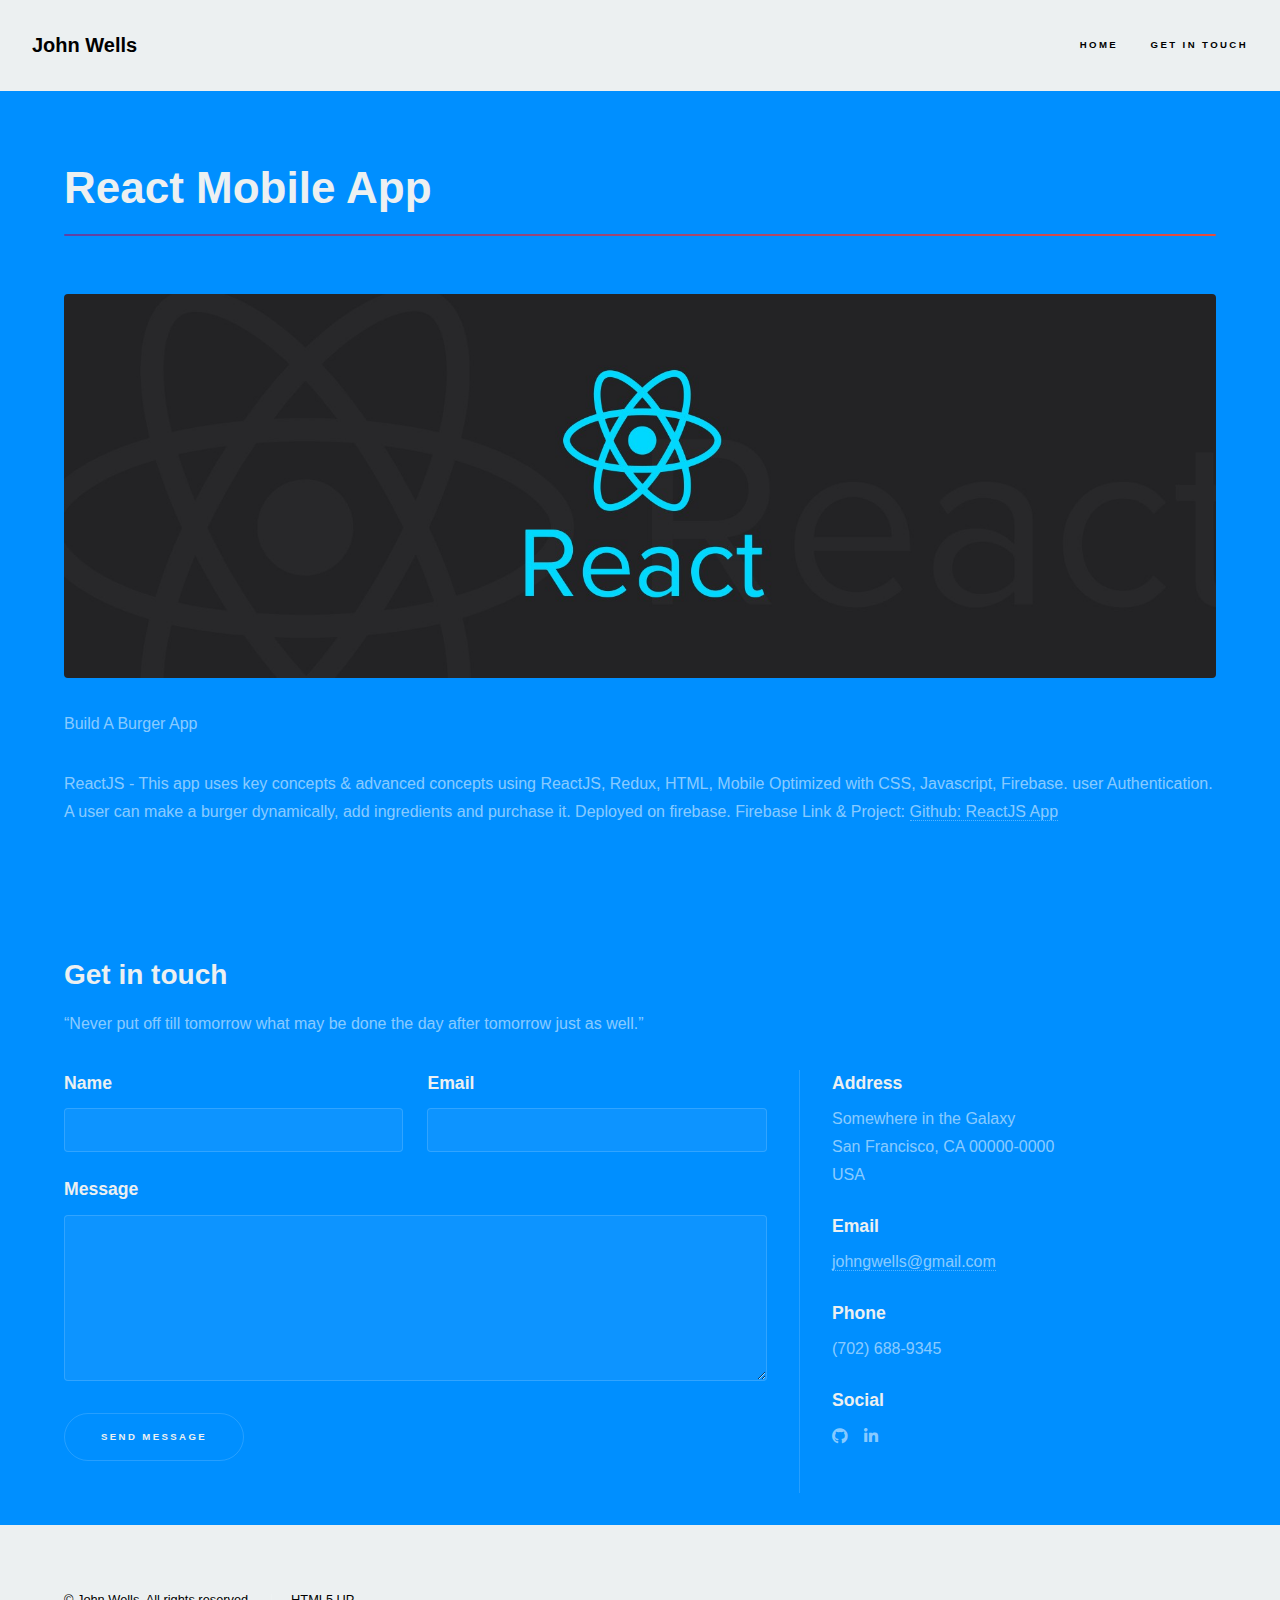
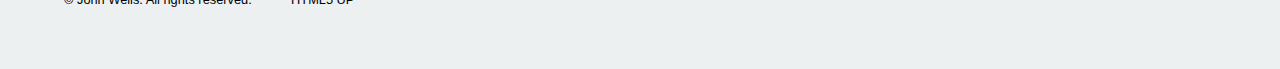
<file: reactapp.html>
<!DOCTYPE HTML>
<!--
	Hyperspace by HTML5 UP
	html5up.net | @ajlkn
	Free for personal and commercial use under the CCA 3.0 license (html5up.net/license)
-->
<html>
	<head>
		<title>John Wells - Full Stack Software Developer</title>
		<meta charset="utf-8" />
		<meta name="viewport" content="width=device-width, initial-scale=1, user-scalable=no" />
		<link rel="stylesheet" href="assets/css/main.css" />
		<noscript><link rel="stylesheet" href="assets/css/noscript.css" /></noscript>
	</head>
	<body class="is-preload">

		<!-- Header -->
			<header id="header">
				<a href="index.html" class="title">John Wells</a>
				<nav>
					<ul>
						<li><a href="index.html">Home</a></li>
						<!-- <li><a href="index.html">Home</a></li> -->
						<li><a href="#three">Get in touch</a></li>
						<!-- <li><a href="generic.html" class="active">Generic</a></li>
						<li><a href="elements.html">Elements</a></li> -->
					</ul>
				</nav>
			</header>

		<!-- Wrapper -->
			<div id="wrapper">

				<!-- Main -->
					<section id="main" class="wrapper style1">
						<div class="inner">
							<h1 class="major">React Mobile App</h1>
							<span class="image fit"><img src="images/pic08.jpg" alt="Project 1" /></span>
							<p>Build A Burger App</p>
							<p>ReactJS - This app uses key concepts & advanced concepts using ReactJS, Redux, 
                HTML, Mobile Optimized with CSS, Javascript, Firebase. user Authentication. 
                A user can make a burger dynamically, add ingredients and purchase it. Deployed 
                on firebase. Firebase Link & Project: <a href="https://github.com/johngwells/building-a-burger" alt="react-app-github">Github: ReactJS App</a></p>
						</div>
					</section>

			</div>

		<!-- Three -->
		<section id="three" class="wrapper style1 fade-up">
				<div class="inner">
					<h2>Get in touch</h2>
					<p>“Never put off till tomorrow what may be done the day after tomorrow just as well.”</p>
					<div class="split style1">
						<section>
							<form method="post" action="#">
								<div class="fields">
									<div class="field half">
										<label for="name">Name</label>
										<input type="text" name="name" id="name" />
									</div>
									<div class="field half">
										<label for="email">Email</label>
										<input type="text" name="email" id="email" />
									</div>
									<div class="field">
										<label for="message">Message</label>
										<textarea name="message" id="message" rows="5"></textarea>
									</div>
								</div>
								<ul class="actions">
									<li><a href="" class="button submit">Send Message</a></li>
								</ul>
							</form>
						</section>
						<section>
							<ul class="contact">
								<li>
									<h3>Address</h3>
									<span>Somewhere in the Galaxy<br />
									San Francisco, CA 00000-0000<br />
									USA</span>
								</li>
								<li>
									<h3>Email</h3>
									<a href="#">johngwells@gmail.com</a>
								</li>
								<li>
									<h3>Phone</h3>
									<span>(702) 688-9345</span>
								</li>
								<li>
									<h3>Social</h3>
									<ul class="icons">
										<!-- <li><a href="#" class="icon brands fa-twitter"><span class="label">Twitter</span></a></li>
										<li><a href="#" class="icon brands fa-facebook-f"><span class="label">Facebook</span></a></li> -->
										<li><a href="https://github.com/johngwells" class="icon brands fa-github"><span class="label">GitHub</span></a></li>
										<!-- <li><a href="#" class="icon brands fa-instagram"><span class="label">Instagram</span></a></li> -->
										<li><a href="https://www.linkedin.com/in/john-wells-574aa8134/" class="icon brands fa-linkedin-in"><span class="label">LinkedIn</span></a></li>
									</ul>
								</li>
							</ul>
						</section>
					</div>
				</div>
			</section>

		<!-- Footer -->
			<footer id="footer" class="wrapper alt">
				<div class="inner">
					<ul class="menu">
						<li>&copy; John Wells. All rights reserved.</li><li><a href="http://html5up.net">HTML5 UP</a></li>
					</ul>
				</div>
			</footer>

		<!-- Scripts -->
			<script src="assets/js/jquery.min.js"></script>
			<script src="assets/js/jquery.scrollex.min.js"></script>
			<script src="assets/js/jquery.scrolly.min.js"></script>
			<script src="assets/js/browser.min.js"></script>
			<script src="assets/js/breakpoints.min.js"></script>
			<script src="assets/js/util.js"></script>
			<script src="assets/js/main.js"></script>

	</body>
</html>
</file>
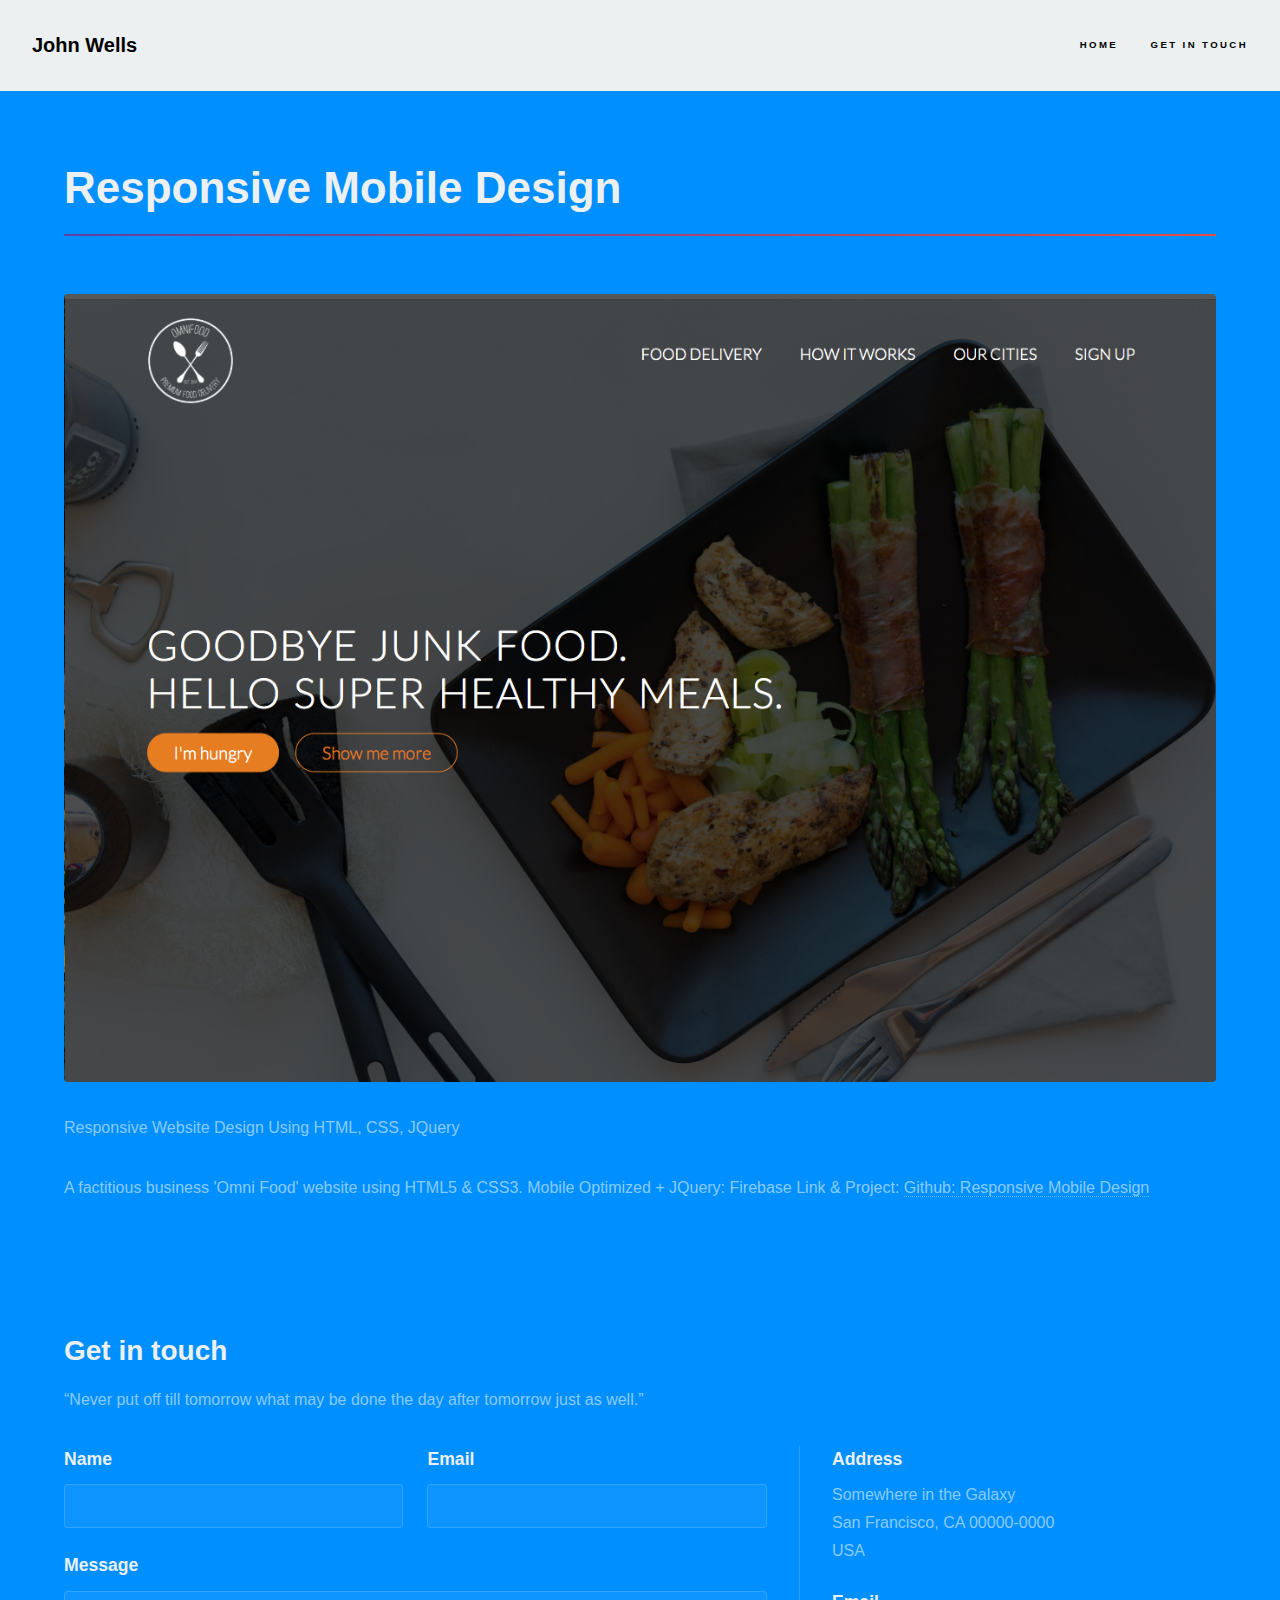
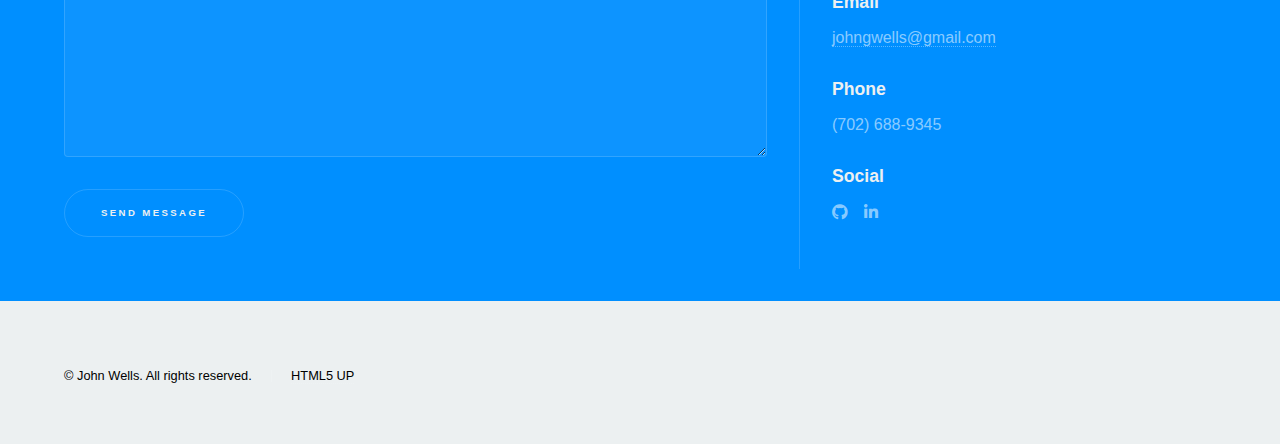
<file: responsive-mobile-design.html>
<!DOCTYPE HTML>
<!--
	Hyperspace by HTML5 UP
	html5up.net | @ajlkn
	Free for personal and commercial use under the CCA 3.0 license (html5up.net/license)
-->
<html>
	<head>
		<title>John Wells - Full Stack Software Developer</title>
		<meta charset="utf-8" />
		<meta name="viewport" content="width=device-width, initial-scale=1, user-scalable=no" />
		<link rel="stylesheet" href="assets/css/main.css" />
		<noscript><link rel="stylesheet" href="assets/css/noscript.css" /></noscript>
	</head>
	<body class="is-preload">

		<!-- Header -->
			<header id="header">
				<a href="index.html" class="title">John Wells</a>
				<nav>
					<ul>
						<li><a href="index.html">Home</a></li>
						<!-- <li><a href="index.html">Home</a></li> -->
						<li><a href="#three">Get in touch</a></li>
						<!-- <li><a href="generic.html" class="active">Generic</a></li>
						<li><a href="elements.html">Elements</a></li> -->
					</ul>
				</nav>
			</header>

		<!-- Wrapper -->
			<div id="wrapper">

				<!-- Main -->
					<section id="main" class="wrapper style1">
						<div class="inner">
							<h1 class="major">Responsive Mobile Design</h1>
							<span class="image fit"><img src="images/pic09.jpg" alt="Project 1" /></span>
							<p>Responsive Website Design Using HTML, CSS, JQuery</p>
							<p>A factitious business 'Omni Food' website using HTML5 & CSS3. Mobile Optimized + JQuery:
                Firebase Link & Project: <a href="https://github.com/johngwells/pro-website" alt="responsive-mobile-design">Github: Responsive Mobile Design</a></p>
						</div>
					</section>

			</div>

		<!-- Three -->
		<section id="three" class="wrapper style1 fade-up">
				<div class="inner">
					<h2>Get in touch</h2>
					<p>“Never put off till tomorrow what may be done the day after tomorrow just as well.”</p>
					<div class="split style1">
						<section>
							<form method="post" action="#">
								<div class="fields">
									<div class="field half">
										<label for="name">Name</label>
										<input type="text" name="name" id="name" />
									</div>
									<div class="field half">
										<label for="email">Email</label>
										<input type="text" name="email" id="email" />
									</div>
									<div class="field">
										<label for="message">Message</label>
										<textarea name="message" id="message" rows="5"></textarea>
									</div>
								</div>
								<ul class="actions">
									<li><a href="" class="button submit">Send Message</a></li>
								</ul>
							</form>
						</section>
						<section>
							<ul class="contact">
								<li>
									<h3>Address</h3>
									<span>Somewhere in the Galaxy<br />
									San Francisco, CA 00000-0000<br />
									USA</span>
								</li>
								<li>
									<h3>Email</h3>
									<a href="#">johngwells@gmail.com</a>
								</li>
								<li>
									<h3>Phone</h3>
									<span>(702) 688-9345</span>
								</li>
								<li>
									<h3>Social</h3>
									<ul class="icons">
										<!-- <li><a href="#" class="icon brands fa-twitter"><span class="label">Twitter</span></a></li>
										<li><a href="#" class="icon brands fa-facebook-f"><span class="label">Facebook</span></a></li> -->
										<li><a href="https://github.com/johngwells" class="icon brands fa-github"><span class="label">GitHub</span></a></li>
										<!-- <li><a href="#" class="icon brands fa-instagram"><span class="label">Instagram</span></a></li> -->
										<li><a href="https://www.linkedin.com/in/john-wells-574aa8134/" class="icon brands fa-linkedin-in"><span class="label">LinkedIn</span></a></li>
									</ul>
								</li>
							</ul>
						</section>
					</div>
				</div>
			</section>

		<!-- Footer -->
			<footer id="footer" class="wrapper alt">
				<div class="inner">
					<ul class="menu">
						<li>&copy; John Wells. All rights reserved.</li><li><a href="http://html5up.net">HTML5 UP</a></li>
					</ul>
				</div>
			</footer>

		<!-- Scripts -->
			<script src="assets/js/jquery.min.js"></script>
			<script src="assets/js/jquery.scrollex.min.js"></script>
			<script src="assets/js/jquery.scrolly.min.js"></script>
			<script src="assets/js/browser.min.js"></script>
			<script src="assets/js/breakpoints.min.js"></script>
			<script src="assets/js/util.js"></script>
			<script src="assets/js/main.js"></script>

	</body>
</html>
</file>
<file: assets/css/noscript.css>
/*
	Hyperspace by HTML5 UP
	html5up.net | @ajlkn
	Free for personal and commercial use under the CCA 3.0 license (html5up.net/license)
*/

/* Spotlights */

	.spotlights > section > .image:before {
		opacity: 0 !important;
	}

	.spotlights > section > .content > .inner {
		-moz-transform: none !important;
		-webkit-transform: none !important;
		-ms-transform: none !important;
		transform: none !important;
		opacity: 1 !important;
	}

/* Wrapper */

	.wrapper > .inner {
		opacity: 1 !important;
		-moz-transform: none !important;
		-webkit-transform: none !important;
		-ms-transform: none !important;
		transform: none !important;
	}

/* Sidebar */

	#sidebar > .inner {
		opacity: 1 !important;
	}

	#sidebar nav > ul > li {
		-moz-transform: none !important;
		-webkit-transform: none !important;
		-ms-transform: none !important;
		transform: none !important;
		opacity: 1 !important;
	}
</file>
<file: assets/css/main.css>
@import url(fontawesome-all.min.css);

/*
	Hyperspace by HTML5 UP
	html5up.net | @ajlkn
	Free for personal and commercial use under the CCA 3.0 license (html5up.net/license)
*/

html, body, div, span, applet, object,
iframe, h1, h2, h3, h4, h5, h6, p, blockquote,
pre, a, abbr, acronym, address, big, cite,
code, del, dfn, em, img, ins, kbd, q, s, samp,
small, strike, strong, sub, sup, tt, var, b,
u, i, center, dl, dt, dd, ol, ul, li, fieldset,
form, label, legend, table, caption, tbody,
tfoot, thead, tr, th, td, article, aside,
canvas, details, embed, figure, figcaption,
footer, header, hgroup, menu, nav, output, ruby,
section, summary, time, mark, audio, video {
	margin: 0;
	padding: 0;
	border: 0;
	font-size: 100%;
	font: inherit;
	vertical-align: baseline;}

article, aside, details, figcaption, figure,
footer, header, hgroup, menu, nav, section {
	display: block;}

body {
	line-height: 1;
}

ol, ul {
	list-style: none;
}

blockquote, q {
	quotes: none;
}

	blockquote:before, blockquote:after, q:before, q:after {
		content: '';
		content: none;
	}

table {
	border-collapse: collapse;
	border-spacing: 0;
}

body {
	-webkit-text-size-adjust: none;
}

mark {
	background-color: transparent;
	color: inherit;
}

input::-moz-focus-inner {
	border: 0;
	padding: 0;
}

input, select, textarea {
	-moz-appearance: none;
	-webkit-appearance: none;
	-ms-appearance: none;
	appearance: none;
}

.headshot {
	width: 150px;
	height: auto;
	border: 2px solid #0E1111;
	border-radius: 8px;
}

/* Basic */

	@-ms-viewport {
		width: device-width;
	}

	body {
		-ms-overflow-style: scrollbar;
	}

	@media screen and (max-width: 480px) {

		html, body {
			min-width: 320px;
		}

	}

	html {
		box-sizing: border-box;
	}

	*, *:before, *:after {
		box-sizing: inherit;
	}

	body {
		background: #ECF0F1;
	}

		body.is-preload *, body.is-preload *:before, body.is-preload *:after {
			-moz-animation: none !important;
			-webkit-animation: none !important;
			-ms-animation: none !important;
			animation: none !important;
			-moz-transition: none !important;
			-webkit-transition: none !important;
			-ms-transition: none !important;
			transition: none !important;
		}

/* Type */

	body, input, select, textarea {
		color: rgba(255, 255, 255, 0.55);
		font-family: Arial, Helvetica, sans-serif;
		font-size: 16.5pt;
		font-weight: normal;
		line-height: 1.75;
	}

		@media screen and (max-width: 1680px) {

			body, input, select, textarea {
				font-size: 13pt;
			}

		}

		@media screen and (max-width: 1280px) {

			body, input, select, textarea {
				font-size: 12pt;
			}

		}

		@media screen and (max-width: 360px) {

			body, input, select, textarea {
				font-size: 11pt;
			}

		}

	a {
		-moz-transition: color 0.2s ease, border-bottom-color 0.2s ease;
		-webkit-transition: color 0.2s ease, border-bottom-color 0.2s ease;
		-ms-transition: color 0.2s ease, border-bottom-color 0.2s ease;
		transition: color 0.2s ease, border-bottom-color 0.2s ease;
		border-bottom: dotted 1px rgba(255, 255, 255, 0.35);
		color: inherit;
		text-decoration: none;
	}

		a:hover {
			border-bottom-color: transparent;
			color: #ECF0F1;
		}

	strong, b {
		color: #ECF0F1;
		font-weight: bold;
	}

	em, i {
		font-style: italic;
	}

	p {
		margin: 0 0 2em 0;
	}

	h1, h2, h3, h4, h5, h6 {
		color: #ECF0F1;
		font-weight: bold;
		line-height: 1.5;
		margin: 0 0 0.5em 0;
	}

	h1 a, h2 a, h3 a, h4 a, h5 a, h6 a {
		color: inherit;
		text-decoration: none;
	}

	h1 {
		font-size: 2.75em;
	}

		h1.major {
			margin: 0 0 1.3em 0;
			position: relative;
			padding-bottom: 0.35em;
		}

			h1.major:after {
				background-image: -moz-linear-gradient(to right, #5e42a6, #E74C3C);
				background-image: -webkit-linear-gradient(to right, #5e42a6, #E74C3C);
				background-image: -ms-linear-gradient(to right, #5e42a6, #E74C3C);
				background-image: linear-gradient(to right, #5e42a6, #E74C3C);
				-moz-transition: max-width 0.2s ease;
				-webkit-transition: max-width 0.2s ease;
				-ms-transition: max-width 0.2s ease;
				transition: max-width 0.2s ease;
				border-radius: 0.2em;
				bottom: 0;
				content: '';
				height: 0.05em;
				position: absolute;
				right: 0;
				width: 100%;
			}

	h2 {
		font-size: 1.75em;
	}

	h3 {
		font-size: 1.1em;
	}

	h4 {
		font-size: 1em;
	}

	h5 {
		font-size: 0.8em;
	}

	h6 {
		font-size: 0.6em;
	}

	@media screen and (max-width: 736px) {

		h1 {
			font-size: 2em;
		}

		h2 {
			font-size: 1.25em;
		}

		h3 {
			font-size: 1em;
		}

		h4 {
			font-size: 0.8em;
		}

		h5 {
			font-size: 0.6em;
		}

		h6 {
			font-size: 0.6em;
		}

	}

	sub {
		font-size: 0.8em;
		position: relative;
		top: 0.5em;
	}

	sup {
		font-size: 0.8em;
		position: relative;
		top: -0.5em;
	}

	blockquote {
		border-left: solid 4px rgba(255, 255, 255, 0.15);
		font-style: italic;
		margin: 0 0 2em 0;
		padding: 0.5em 0 0.5em 2em;
	}

	code {
		background: rgba(255, 255, 255, 0.05);
		border-radius: 0.25em;
		border: solid 1px rgba(255, 255, 255, 0.15);
		font-family: "Courier New", monospace;
		font-size: 0.9em;
		margin: 0 0.25em;
		padding: 0.25em 0.65em;
	}

	pre {
		-webkit-overflow-scrolling: touch;
		font-family: "Courier New", monospace;
		font-size: 0.9em;
		margin: 0 0 2em 0;
	}

		pre code {
			display: block;
			line-height: 1.75em;
			padding: 1em 1.5em;
			overflow-x: auto;
		}

	hr {
		border: 0;
		border-bottom: solid 1px rgba(255, 255, 255, 0.15);
		margin: 2em 0;
	}

		hr.major {
			margin: 3em 0;
		}

	.align-left {
		text-align: left;
	}

	.align-center {
		text-align: center;
	}

	.align-right {
		text-align: right;
	}

/* Row */

	.row {
		display: flex;
		flex-wrap: wrap;
		box-sizing: border-box;
		align-items: stretch;
	}

		.row > * {
			box-sizing: border-box;
		}

		.row.gtr-uniform > * > :last-child {
			margin-bottom: 0;
		}

		.row.aln-left {
			justify-content: flex-start;
		}

		.row.aln-center {
			justify-content: center;
		}

		.row.aln-right {
			justify-content: flex-end;
		}

		.row.aln-top {
			align-items: flex-start;
		}

		.row.aln-middle {
			align-items: center;
		}

		.row.aln-bottom {
			align-items: flex-end;
		}

		.row > .imp {
			order: -1;
		}

		.row > .col-1 {
			width: 8.33333%;
		}

		.row > .off-1 {
			margin-left: 8.33333%;
		}

		.row > .col-2 {
			width: 16.66667%;
		}

		.row > .off-2 {
			margin-left: 16.66667%;
		}

		.row > .col-3 {
			width: 25%;
		}

		.row > .off-3 {
			margin-left: 25%;
		}

		.row > .col-4 {
			width: 33.33333%;
		}

		.row > .off-4 {
			margin-left: 33.33333%;
		}

		.row > .col-5 {
			width: 41.66667%;
		}

		.row > .off-5 {
			margin-left: 41.66667%;
		}

		.row > .col-6 {
			width: 50%;
		}

		.row > .off-6 {
			margin-left: 50%;
		}

		.row > .col-7 {
			width: 58.33333%;
		}

		.row > .off-7 {
			margin-left: 58.33333%;
		}

		.row > .col-8 {
			width: 66.66667%;
		}

		.row > .off-8 {
			margin-left: 66.66667%;
		}

		.row > .col-9 {
			width: 75%;
		}

		.row > .off-9 {
			margin-left: 75%;
		}

		.row > .col-10 {
			width: 83.33333%;
		}

		.row > .off-10 {
			margin-left: 83.33333%;
		}

		.row > .col-11 {
			width: 91.66667%;
		}

		.row > .off-11 {
			margin-left: 91.66667%;
		}

		.row > .col-12 {
			width: 100%;
		}

		.row > .off-12 {
			margin-left: 100%;
		}

		.row.gtr-0 {
			margin-top: 0;
			margin-left: 0em;
		}

			.row.gtr-0 > * {
				padding: 0 0 0 0em;
			}

			.row.gtr-0.gtr-uniform {
				margin-top: 0em;
			}

				.row.gtr-0.gtr-uniform > * {
					padding-top: 0em;
				}

		.row.gtr-25 {
			margin-top: 0;
			margin-left: -0.375em;
		}

			.row.gtr-25 > * {
				padding: 0 0 0 0.375em;
			}

			.row.gtr-25.gtr-uniform {
				margin-top: -0.375em;
			}

				.row.gtr-25.gtr-uniform > * {
					padding-top: 0.375em;
				}

		.row.gtr-50 {
			margin-top: 0;
			margin-left: -0.75em;
		}

			.row.gtr-50 > * {
				padding: 0 0 0 0.75em;
			}

			.row.gtr-50.gtr-uniform {
				margin-top: -0.75em;
			}

				.row.gtr-50.gtr-uniform > * {
					padding-top: 0.75em;
				}

		.row {
			margin-top: 0;
			margin-left: -1.5em;
		}

			.row > * {
				padding: 0 0 0 1.5em;
			}

			.row.gtr-uniform {
				margin-top: -1.5em;
			}

				.row.gtr-uniform > * {
					padding-top: 1.5em;
				}

		.row.gtr-150 {
			margin-top: 0;
			margin-left: -2.25em;
		}

			.row.gtr-150 > * {
				padding: 0 0 0 2.25em;
			}

			.row.gtr-150.gtr-uniform {
				margin-top: -2.25em;
			}

				.row.gtr-150.gtr-uniform > * {
					padding-top: 2.25em;
				}

		.row.gtr-200 {
			margin-top: 0;
			margin-left: -3em;
		}

			.row.gtr-200 > * {
				padding: 0 0 0 3em;
			}

			.row.gtr-200.gtr-uniform {
				margin-top: -3em;
			}

				.row.gtr-200.gtr-uniform > * {
					padding-top: 3em;
				}

		@media screen and (max-width: 1680px) {

			.row {
				display: flex;
				flex-wrap: wrap;
				box-sizing: border-box;
				align-items: stretch;
			}

				.row > * {
					box-sizing: border-box;
				}

				.row.gtr-uniform > * > :last-child {
					margin-bottom: 0;
				}

				.row.aln-left {
					justify-content: flex-start;
				}

				.row.aln-center {
					justify-content: center;
				}

				.row.aln-right {
					justify-content: flex-end;
				}

				.row.aln-top {
					align-items: flex-start;
				}

				.row.aln-middle {
					align-items: center;
				}

				.row.aln-bottom {
					align-items: flex-end;
				}

				.row > .imp-xlarge {
					order: -1;
				}

				.row > .col-1-xlarge {
					width: 8.33333%;
				}

				.row > .off-1-xlarge {
					margin-left: 8.33333%;
				}

				.row > .col-2-xlarge {
					width: 16.66667%;
				}

				.row > .off-2-xlarge {
					margin-left: 16.66667%;
				}

				.row > .col-3-xlarge {
					width: 25%;
				}

				.row > .off-3-xlarge {
					margin-left: 25%;
				}

				.row > .col-4-xlarge {
					width: 33.33333%;
				}

				.row > .off-4-xlarge {
					margin-left: 33.33333%;
				}

				.row > .col-5-xlarge {
					width: 41.66667%;
				}

				.row > .off-5-xlarge {
					margin-left: 41.66667%;
				}

				.row > .col-6-xlarge {
					width: 50%;
				}

				.row > .off-6-xlarge {
					margin-left: 50%;
				}

				.row > .col-7-xlarge {
					width: 58.33333%;
				}

				.row > .off-7-xlarge {
					margin-left: 58.33333%;
				}

				.row > .col-8-xlarge {
					width: 66.66667%;
				}

				.row > .off-8-xlarge {
					margin-left: 66.66667%;
				}

				.row > .col-9-xlarge {
					width: 75%;
				}

				.row > .off-9-xlarge {
					margin-left: 75%;
				}

				.row > .col-10-xlarge {
					width: 83.33333%;
				}

				.row > .off-10-xlarge {
					margin-left: 83.33333%;
				}

				.row > .col-11-xlarge {
					width: 91.66667%;
				}

				.row > .off-11-xlarge {
					margin-left: 91.66667%;
				}

				.row > .col-12-xlarge {
					width: 100%;
				}

				.row > .off-12-xlarge {
					margin-left: 100%;
				}

				.row.gtr-0 {
					margin-top: 0;
					margin-left: 0em;
				}

					.row.gtr-0 > * {
						padding: 0 0 0 0em;
					}

					.row.gtr-0.gtr-uniform {
						margin-top: 0em;
					}

						.row.gtr-0.gtr-uniform > * {
							padding-top: 0em;
						}

				.row.gtr-25 {
					margin-top: 0;
					margin-left: -0.375em;
				}

					.row.gtr-25 > * {
						padding: 0 0 0 0.375em;
					}

					.row.gtr-25.gtr-uniform {
						margin-top: -0.375em;
					}

						.row.gtr-25.gtr-uniform > * {
							padding-top: 0.375em;
						}

				.row.gtr-50 {
					margin-top: 0;
					margin-left: -0.75em;
				}

					.row.gtr-50 > * {
						padding: 0 0 0 0.75em;
					}

					.row.gtr-50.gtr-uniform {
						margin-top: -0.75em;
					}

						.row.gtr-50.gtr-uniform > * {
							padding-top: 0.75em;
						}

				.row {
					margin-top: 0;
					margin-left: -1.5em;
				}

					.row > * {
						padding: 0 0 0 1.5em;
					}

					.row.gtr-uniform {
						margin-top: -1.5em;
					}

						.row.gtr-uniform > * {
							padding-top: 1.5em;
						}

				.row.gtr-150 {
					margin-top: 0;
					margin-left: -2.25em;
				}

					.row.gtr-150 > * {
						padding: 0 0 0 2.25em;
					}

					.row.gtr-150.gtr-uniform {
						margin-top: -2.25em;
					}

						.row.gtr-150.gtr-uniform > * {
							padding-top: 2.25em;
						}

				.row.gtr-200 {
					margin-top: 0;
					margin-left: -3em;
				}

					.row.gtr-200 > * {
						padding: 0 0 0 3em;
					}

					.row.gtr-200.gtr-uniform {
						margin-top: -3em;
					}

						.row.gtr-200.gtr-uniform > * {
							padding-top: 3em;
						}

		}

		@media screen and (max-width: 1280px) {

			.row {
				display: flex;
				flex-wrap: wrap;
				box-sizing: border-box;
				align-items: stretch;
			}

				.row > * {
					box-sizing: border-box;
				}

				.row.gtr-uniform > * > :last-child {
					margin-bottom: 0;
				}

				.row.aln-left {
					justify-content: flex-start;
				}

				.row.aln-center {
					justify-content: center;
				}

				.row.aln-right {
					justify-content: flex-end;
				}

				.row.aln-top {
					align-items: flex-start;
				}

				.row.aln-middle {
					align-items: center;
				}

				.row.aln-bottom {
					align-items: flex-end;
				}

				.row > .imp-large {
					order: -1;
				}

				.row > .col-1-large {
					width: 8.33333%;
				}

				.row > .off-1-large {
					margin-left: 8.33333%;
				}

				.row > .col-2-large {
					width: 16.66667%;
				}

				.row > .off-2-large {
					margin-left: 16.66667%;
				}

				.row > .col-3-large {
					width: 25%;
				}

				.row > .off-3-large {
					margin-left: 25%;
				}

				.row > .col-4-large {
					width: 33.33333%;
				}

				.row > .off-4-large {
					margin-left: 33.33333%;
				}

				.row > .col-5-large {
					width: 41.66667%;
				}

				.row > .off-5-large {
					margin-left: 41.66667%;
				}

				.row > .col-6-large {
					width: 50%;
				}

				.row > .off-6-large {
					margin-left: 50%;
				}

				.row > .col-7-large {
					width: 58.33333%;
				}

				.row > .off-7-large {
					margin-left: 58.33333%;
				}

				.row > .col-8-large {
					width: 66.66667%;
				}

				.row > .off-8-large {
					margin-left: 66.66667%;
				}

				.row > .col-9-large {
					width: 75%;
				}

				.row > .off-9-large {
					margin-left: 75%;
				}

				.row > .col-10-large {
					width: 83.33333%;
				}

				.row > .off-10-large {
					margin-left: 83.33333%;
				}

				.row > .col-11-large {
					width: 91.66667%;
				}

				.row > .off-11-large {
					margin-left: 91.66667%;
				}

				.row > .col-12-large {
					width: 100%;
				}

				.row > .off-12-large {
					margin-left: 100%;
				}

				.row.gtr-0 {
					margin-top: 0;
					margin-left: 0em;
				}

					.row.gtr-0 > * {
						padding: 0 0 0 0em;
					}

					.row.gtr-0.gtr-uniform {
						margin-top: 0em;
					}

						.row.gtr-0.gtr-uniform > * {
							padding-top: 0em;
						}

				.row.gtr-25 {
					margin-top: 0;
					margin-left: -0.375em;
				}

					.row.gtr-25 > * {
						padding: 0 0 0 0.375em;
					}

					.row.gtr-25.gtr-uniform {
						margin-top: -0.375em;
					}

						.row.gtr-25.gtr-uniform > * {
							padding-top: 0.375em;
						}

				.row.gtr-50 {
					margin-top: 0;
					margin-left: -0.75em;
				}

					.row.gtr-50 > * {
						padding: 0 0 0 0.75em;
					}

					.row.gtr-50.gtr-uniform {
						margin-top: -0.75em;
					}

						.row.gtr-50.gtr-uniform > * {
							padding-top: 0.75em;
						}

				.row {
					margin-top: 0;
					margin-left: -1.5em;
				}

					.row > * {
						padding: 0 0 0 1.5em;
					}

					.row.gtr-uniform {
						margin-top: -1.5em;
					}

						.row.gtr-uniform > * {
							padding-top: 1.5em;
						}

				.row.gtr-150 {
					margin-top: 0;
					margin-left: -2.25em;
				}

					.row.gtr-150 > * {
						padding: 0 0 0 2.25em;
					}

					.row.gtr-150.gtr-uniform {
						margin-top: -2.25em;
					}

						.row.gtr-150.gtr-uniform > * {
							padding-top: 2.25em;
						}

				.row.gtr-200 {
					margin-top: 0;
					margin-left: -3em;
				}

					.row.gtr-200 > * {
						padding: 0 0 0 3em;
					}

					.row.gtr-200.gtr-uniform {
						margin-top: -3em;
					}

						.row.gtr-200.gtr-uniform > * {
							padding-top: 3em;
						}

		}

		@media screen and (max-width: 980px) {

			.row {
				display: flex;
				flex-wrap: wrap;
				box-sizing: border-box;
				align-items: stretch;
			}

				.row > * {
					box-sizing: border-box;
				}

				.row.gtr-uniform > * > :last-child {
					margin-bottom: 0;
				}

				.row.aln-left {
					justify-content: flex-start;
				}

				.row.aln-center {
					justify-content: center;
				}

				.row.aln-right {
					justify-content: flex-end;
				}

				.row.aln-top {
					align-items: flex-start;
				}

				.row.aln-middle {
					align-items: center;
				}

				.row.aln-bottom {
					align-items: flex-end;
				}

				.row > .imp-medium {
					order: -1;
				}

				.row > .col-1-medium {
					width: 8.33333%;
				}

				.row > .off-1-medium {
					margin-left: 8.33333%;
				}

				.row > .col-2-medium {
					width: 16.66667%;
				}

				.row > .off-2-medium {
					margin-left: 16.66667%;
				}

				.row > .col-3-medium {
					width: 25%;
				}

				.row > .off-3-medium {
					margin-left: 25%;
				}

				.row > .col-4-medium {
					width: 33.33333%;
				}

				.row > .off-4-medium {
					margin-left: 33.33333%;
				}

				.row > .col-5-medium {
					width: 41.66667%;
				}

				.row > .off-5-medium {
					margin-left: 41.66667%;
				}

				.row > .col-6-medium {
					width: 50%;
				}

				.row > .off-6-medium {
					margin-left: 50%;
				}

				.row > .col-7-medium {
					width: 58.33333%;
				}

				.row > .off-7-medium {
					margin-left: 58.33333%;
				}

				.row > .col-8-medium {
					width: 66.66667%;
				}

				.row > .off-8-medium {
					margin-left: 66.66667%;
				}

				.row > .col-9-medium {
					width: 75%;
				}

				.row > .off-9-medium {
					margin-left: 75%;
				}

				.row > .col-10-medium {
					width: 83.33333%;
				}

				.row > .off-10-medium {
					margin-left: 83.33333%;
				}

				.row > .col-11-medium {
					width: 91.66667%;
				}

				.row > .off-11-medium {
					margin-left: 91.66667%;
				}

				.row > .col-12-medium {
					width: 100%;
				}

				.row > .off-12-medium {
					margin-left: 100%;
				}

				.row.gtr-0 {
					margin-top: 0;
					margin-left: 0em;
				}

					.row.gtr-0 > * {
						padding: 0 0 0 0em;
					}

					.row.gtr-0.gtr-uniform {
						margin-top: 0em;
					}

						.row.gtr-0.gtr-uniform > * {
							padding-top: 0em;
						}

				.row.gtr-25 {
					margin-top: 0;
					margin-left: -0.375em;
				}

					.row.gtr-25 > * {
						padding: 0 0 0 0.375em;
					}

					.row.gtr-25.gtr-uniform {
						margin-top: -0.375em;
					}

						.row.gtr-25.gtr-uniform > * {
							padding-top: 0.375em;
						}

				.row.gtr-50 {
					margin-top: 0;
					margin-left: -0.75em;
				}

					.row.gtr-50 > * {
						padding: 0 0 0 0.75em;
					}

					.row.gtr-50.gtr-uniform {
						margin-top: -0.75em;
					}

						.row.gtr-50.gtr-uniform > * {
							padding-top: 0.75em;
						}

				.row {
					margin-top: 0;
					margin-left: -1.5em;
				}

					.row > * {
						padding: 0 0 0 1.5em;
					}

					.row.gtr-uniform {
						margin-top: -1.5em;
					}

						.row.gtr-uniform > * {
							padding-top: 1.5em;
						}

				.row.gtr-150 {
					margin-top: 0;
					margin-left: -2.25em;
				}

					.row.gtr-150 > * {
						padding: 0 0 0 2.25em;
					}

					.row.gtr-150.gtr-uniform {
						margin-top: -2.25em;
					}

						.row.gtr-150.gtr-uniform > * {
							padding-top: 2.25em;
						}

				.row.gtr-200 {
					margin-top: 0;
					margin-left: -3em;
				}

					.row.gtr-200 > * {
						padding: 0 0 0 3em;
					}

					.row.gtr-200.gtr-uniform {
						margin-top: -3em;
					}

						.row.gtr-200.gtr-uniform > * {
							padding-top: 3em;
						}

		}

		@media screen and (max-width: 736px) {

			.row {
				display: flex;
				flex-wrap: wrap;
				box-sizing: border-box;
				align-items: stretch;
			}

				.row > * {
					box-sizing: border-box;
				}

				.row.gtr-uniform > * > :last-child {
					margin-bottom: 0;
				}

				.row.aln-left {
					justify-content: flex-start;
				}

				.row.aln-center {
					justify-content: center;
				}

				.row.aln-right {
					justify-content: flex-end;
				}

				.row.aln-top {
					align-items: flex-start;
				}

				.row.aln-middle {
					align-items: center;
				}

				.row.aln-bottom {
					align-items: flex-end;
				}

				.row > .imp-small {
					order: -1;
				}

				.row > .col-1-small {
					width: 8.33333%;
				}

				.row > .off-1-small {
					margin-left: 8.33333%;
				}

				.row > .col-2-small {
					width: 16.66667%;
				}

				.row > .off-2-small {
					margin-left: 16.66667%;
				}

				.row > .col-3-small {
					width: 25%;
				}

				.row > .off-3-small {
					margin-left: 25%;
				}

				.row > .col-4-small {
					width: 33.33333%;
				}

				.row > .off-4-small {
					margin-left: 33.33333%;
				}

				.row > .col-5-small {
					width: 41.66667%;
				}

				.row > .off-5-small {
					margin-left: 41.66667%;
				}

				.row > .col-6-small {
					width: 50%;
				}

				.row > .off-6-small {
					margin-left: 50%;
				}

				.row > .col-7-small {
					width: 58.33333%;
				}

				.row > .off-7-small {
					margin-left: 58.33333%;
				}

				.row > .col-8-small {
					width: 66.66667%;
				}

				.row > .off-8-small {
					margin-left: 66.66667%;
				}

				.row > .col-9-small {
					width: 75%;
				}

				.row > .off-9-small {
					margin-left: 75%;
				}

				.row > .col-10-small {
					width: 83.33333%;
				}

				.row > .off-10-small {
					margin-left: 83.33333%;
				}

				.row > .col-11-small {
					width: 91.66667%;
				}

				.row > .off-11-small {
					margin-left: 91.66667%;
				}

				.row > .col-12-small {
					width: 100%;
				}

				.row > .off-12-small {
					margin-left: 100%;
				}

				.row.gtr-0 {
					margin-top: 0;
					margin-left: 0em;
				}

					.row.gtr-0 > * {
						padding: 0 0 0 0em;
					}

					.row.gtr-0.gtr-uniform {
						margin-top: 0em;
					}

						.row.gtr-0.gtr-uniform > * {
							padding-top: 0em;
						}

				.row.gtr-25 {
					margin-top: 0;
					margin-left: -0.375em;
				}

					.row.gtr-25 > * {
						padding: 0 0 0 0.375em;
					}

					.row.gtr-25.gtr-uniform {
						margin-top: -0.375em;
					}

						.row.gtr-25.gtr-uniform > * {
							padding-top: 0.375em;
						}

				.row.gtr-50 {
					margin-top: 0;
					margin-left: -0.75em;
				}

					.row.gtr-50 > * {
						padding: 0 0 0 0.75em;
					}

					.row.gtr-50.gtr-uniform {
						margin-top: -0.75em;
					}

						.row.gtr-50.gtr-uniform > * {
							padding-top: 0.75em;
						}

				.row {
					margin-top: 0;
					margin-left: -1.5em;
				}

					.row > * {
						padding: 0 0 0 1.5em;
					}

					.row.gtr-uniform {
						margin-top: -1.5em;
					}

						.row.gtr-uniform > * {
							padding-top: 1.5em;
						}

				.row.gtr-150 {
					margin-top: 0;
					margin-left: -2.25em;
				}

					.row.gtr-150 > * {
						padding: 0 0 0 2.25em;
					}

					.row.gtr-150.gtr-uniform {
						margin-top: -2.25em;
					}

						.row.gtr-150.gtr-uniform > * {
							padding-top: 2.25em;
						}

				.row.gtr-200 {
					margin-top: 0;
					margin-left: -3em;
				}

					.row.gtr-200 > * {
						padding: 0 0 0 3em;
					}

					.row.gtr-200.gtr-uniform {
						margin-top: -3em;
					}

						.row.gtr-200.gtr-uniform > * {
							padding-top: 3em;
						}

		}

		@media screen and (max-width: 480px) {

			.row {
				display: flex;
				flex-wrap: wrap;
				box-sizing: border-box;
				align-items: stretch;
			}

				.row > * {
					box-sizing: border-box;
				}

				.row.gtr-uniform > * > :last-child {
					margin-bottom: 0;
				}

				.row.aln-left {
					justify-content: flex-start;
				}

				.row.aln-center {
					justify-content: center;
				}

				.row.aln-right {
					justify-content: flex-end;
				}

				.row.aln-top {
					align-items: flex-start;
				}

				.row.aln-middle {
					align-items: center;
				}

				.row.aln-bottom {
					align-items: flex-end;
				}

				.row > .imp-xsmall {
					order: -1;
				}

				.row > .col-1-xsmall {
					width: 8.33333%;
				}

				.row > .off-1-xsmall {
					margin-left: 8.33333%;
				}

				.row > .col-2-xsmall {
					width: 16.66667%;
				}

				.row > .off-2-xsmall {
					margin-left: 16.66667%;
				}

				.row > .col-3-xsmall {
					width: 25%;
				}

				.row > .off-3-xsmall {
					margin-left: 25%;
				}

				.row > .col-4-xsmall {
					width: 33.33333%;
				}

				.row > .off-4-xsmall {
					margin-left: 33.33333%;
				}

				.row > .col-5-xsmall {
					width: 41.66667%;
				}

				.row > .off-5-xsmall {
					margin-left: 41.66667%;
				}

				.row > .col-6-xsmall {
					width: 50%;
				}

				.row > .off-6-xsmall {
					margin-left: 50%;
				}

				.row > .col-7-xsmall {
					width: 58.33333%;
				}

				.row > .off-7-xsmall {
					margin-left: 58.33333%;
				}

				.row > .col-8-xsmall {
					width: 66.66667%;
				}

				.row > .off-8-xsmall {
					margin-left: 66.66667%;
				}

				.row > .col-9-xsmall {
					width: 75%;
				}

				.row > .off-9-xsmall {
					margin-left: 75%;
				}

				.row > .col-10-xsmall {
					width: 83.33333%;
				}

				.row > .off-10-xsmall {
					margin-left: 83.33333%;
				}

				.row > .col-11-xsmall {
					width: 91.66667%;
				}

				.row > .off-11-xsmall {
					margin-left: 91.66667%;
				}

				.row > .col-12-xsmall {
					width: 100%;
				}

				.row > .off-12-xsmall {
					margin-left: 100%;
				}

				.row.gtr-0 {
					margin-top: 0;
					margin-left: 0em;
				}

					.row.gtr-0 > * {
						padding: 0 0 0 0em;
					}

					.row.gtr-0.gtr-uniform {
						margin-top: 0em;
					}

						.row.gtr-0.gtr-uniform > * {
							padding-top: 0em;
						}

				.row.gtr-25 {
					margin-top: 0;
					margin-left: -0.375em;
				}

					.row.gtr-25 > * {
						padding: 0 0 0 0.375em;
					}

					.row.gtr-25.gtr-uniform {
						margin-top: -0.375em;
					}

						.row.gtr-25.gtr-uniform > * {
							padding-top: 0.375em;
						}

				.row.gtr-50 {
					margin-top: 0;
					margin-left: -0.75em;
				}

					.row.gtr-50 > * {
						padding: 0 0 0 0.75em;
					}

					.row.gtr-50.gtr-uniform {
						margin-top: -0.75em;
					}

						.row.gtr-50.gtr-uniform > * {
							padding-top: 0.75em;
						}

				.row {
					margin-top: 0;
					margin-left: -1.5em;
				}

					.row > * {
						padding: 0 0 0 1.5em;
					}

					.row.gtr-uniform {
						margin-top: -1.5em;
					}

						.row.gtr-uniform > * {
							padding-top: 1.5em;
						}

				.row.gtr-150 {
					margin-top: 0;
					margin-left: -2.25em;
				}

					.row.gtr-150 > * {
						padding: 0 0 0 2.25em;
					}

					.row.gtr-150.gtr-uniform {
						margin-top: -2.25em;
					}

						.row.gtr-150.gtr-uniform > * {
							padding-top: 2.25em;
						}

				.row.gtr-200 {
					margin-top: 0;
					margin-left: -3em;
				}

					.row.gtr-200 > * {
						padding: 0 0 0 3em;
					}

					.row.gtr-200.gtr-uniform {
						margin-top: -3em;
					}

						.row.gtr-200.gtr-uniform > * {
							padding-top: 3em;
						}

		}

/* Box */

	.box {
		border-radius: 0.25em;
		border: solid 1px rgba(255, 255, 255, 0.15);
		margin-bottom: 2em;
		padding: 1.5em;
	}

		.box > :last-child,
		.box > :last-child > :last-child,
		.box > :last-child > :last-child > :last-child {
			margin-bottom: 0;
		}

		.box.alt {
			border: 0;
			border-radius: 0;
			padding: 0;
		}

/* Button */

	input[type="submit"],
	input[type="reset"],
	input[type="button"],
	button,
	.button {
		-moz-appearance: none;
		-webkit-appearance: none;
		-ms-appearance: none;
		appearance: none;
		-moz-transition: border-color 0.2s ease;
		-webkit-transition: border-color 0.2s ease;
		-ms-transition: border-color 0.2s ease;
		transition: border-color 0.2s ease;
		background-color: transparent;
		border: solid 1px !important;
		border-color: rgba(255, 255, 255, 0.15) !important;
		border-radius: 3em;
		color: #ECF0F1 !important;
		cursor: pointer;
		display: inline-block;
		font-size: 0.6em;
		font-weight: bold;
		height: calc(4.75em + 2px);
		letter-spacing: 0.25em;
		line-height: 4.75em;
		outline: 0;
		padding: 0 3.75em;
		position: relative;
		text-align: center;
		text-decoration: none;
		text-transform: uppercase;
		white-space: nowrap;
	}

		input[type="submit"]:after,
		input[type="reset"]:after,
		input[type="button"]:after,
		button:after,
		.button:after {
			-moz-transform: scale(0.25);
			-webkit-transform: scale(0.25);
			-ms-transform: scale(0.25);
			transform: scale(0.25);
			pointer-events: none;
			-moz-transition: opacity 0.2s ease, -moz-transform 0.2s ease;
			-webkit-transition: opacity 0.2s ease, -webkit-transform 0.2s ease;
			-ms-transition: opacity 0.2s ease, -ms-transform 0.2s ease;
			transition: opacity 0.2s ease, transform 0.2s ease;
			background: #ECF0F1;
			border-radius: 3em;
			content: '';
			height: 100%;
			left: 0;
			opacity: 0;
			position: absolute;
			top: 0;
			width: 100%;
		}

		input[type="submit"].icon:before,
		input[type="reset"].icon:before,
		input[type="button"].icon:before,
		button.icon:before,
		.button.icon:before {
			margin-right: 0.75em;
		}

		input[type="submit"].fit,
		input[type="reset"].fit,
		input[type="button"].fit,
		button.fit,
		.button.fit {
			width: 100%;
		}

		input[type="submit"].small,
		input[type="reset"].small,
		input[type="button"].small,
		button.small,
		.button.small {
			font-size: 0.4em;
		}

		input[type="submit"].large,
		input[type="reset"].large,
		input[type="button"].large,
		button.large,
		.button.large {
			font-size: 0.8em;
		}

		input[type="submit"].primary,
		input[type="reset"].primary,
		input[type="button"].primary,
		button.primary,
		.button.primary {
			background-color: #ECF0F1;
			color: #312450 !important;
		}

			input[type="submit"].primary:after,
			input[type="reset"].primary:after,
			input[type="button"].primary:after,
			button.primary:after,
			.button.primary:after {
				display: none;
			}

		input[type="submit"].disabled, input[type="submit"]:disabled,
		input[type="reset"].disabled,
		input[type="reset"]:disabled,
		input[type="button"].disabled,
		input[type="button"]:disabled,
		button.disabled,
		button:disabled,
		.button.disabled,
		.button:disabled {
			cursor: default;
			opacity: 0.5;
			pointer-events: none;
		}

		input[type="submit"]:hover,
		input[type="reset"]:hover,
		input[type="button"]:hover,
		button:hover,
		.button:hover {
			border-color: rgba(255, 255, 255, 0.55) !important;
		}

			input[type="submit"]:hover:after,
			input[type="reset"]:hover:after,
			input[type="button"]:hover:after,
			button:hover:after,
			.button:hover:after {
				opacity: 0.05;
				-moz-transform: scale(1);
				-webkit-transform: scale(1);
				-ms-transform: scale(1);
				transform: scale(1);
			}

			input[type="submit"]:hover:active,
			input[type="reset"]:hover:active,
			input[type="button"]:hover:active,
			button:hover:active,
			.button:hover:active {
				border-color: #ECF0F1 !important;
			}

				input[type="submit"]:hover:active:after,
				input[type="reset"]:hover:active:after,
				input[type="button"]:hover:active:after,
				button:hover:active:after,
				.button:hover:active:after {
					opacity: 0.1;
				}

/* Features */

	.features {
		display: -moz-flex;
		display: -webkit-flex;
		display: -ms-flex;
		display: flex;
		-moz-flex-wrap: wrap;
		-webkit-flex-wrap: wrap;
		-ms-flex-wrap: wrap;
		flex-wrap: wrap;
		border-radius: 0.25em;
		border: solid 1px rgba(255, 255, 255, 0.15);
		background: rgba(255, 255, 255, 0.05);
		margin: 0 0 2em 0;
	}

		.features section {
			padding: 3.5em 3em 1em 7em ;
			width: 50%;
			border-top: solid 1px rgba(255, 255, 255, 0.15);
			position: relative;
		}

			.features section:nth-child(-n + 2) {
				border-top-width: 0;
			}

			.features section:nth-child(2n) {
				border-left: solid 1px rgba(255, 255, 255, 0.15);
			}

			.features section .icon {
				-moz-transition: opacity 0.5s ease, -moz-transform 0.5s ease;
				-webkit-transition: opacity 0.5s ease, -webkit-transform 0.5s ease;
				-ms-transition: opacity 0.5s ease, -ms-transform 0.5s ease;
				transition: opacity 0.5s ease, transform 0.5s ease;
				-moz-transition-delay: 1s;
				-webkit-transition-delay: 1s;
				-ms-transition-delay: 1s;
				transition-delay: 1s;
				-moz-transform: scale(1);
				-webkit-transform: scale(1);
				-ms-transform: scale(1);
				transform: scale(1);
				position: absolute;
				left: 3em;
				top: 3em;
				opacity: 1;
			}

			.features section:nth-child(1) .icon {
				-moz-transition-delay: 0.15s;
				-webkit-transition-delay: 0.15s;
				-ms-transition-delay: 0.15s;
				transition-delay: 0.15s;
			}

			.features section:nth-child(2) .icon {
				-moz-transition-delay: 0.3s;
				-webkit-transition-delay: 0.3s;
				-ms-transition-delay: 0.3s;
				transition-delay: 0.3s;
			}

			.features section:nth-child(3) .icon {
				-moz-transition-delay: 0.45s;
				-webkit-transition-delay: 0.45s;
				-ms-transition-delay: 0.45s;
				transition-delay: 0.45s;
			}

			.features section:nth-child(4) .icon {
				-moz-transition-delay: 0.6s;
				-webkit-transition-delay: 0.6s;
				-ms-transition-delay: 0.6s;
				transition-delay: 0.6s;
			}

			.features section:nth-child(5) .icon {
				-moz-transition-delay: 0.75s;
				-webkit-transition-delay: 0.75s;
				-ms-transition-delay: 0.75s;
				transition-delay: 0.75s;
			}

			.features section:nth-child(6) .icon {
				-moz-transition-delay: 0.9s;
				-webkit-transition-delay: 0.9s;
				-ms-transition-delay: 0.9s;
				transition-delay: 0.9s;
			}

			.features section:nth-child(7) .icon {
				-moz-transition-delay: 1.05s;
				-webkit-transition-delay: 1.05s;
				-ms-transition-delay: 1.05s;
				transition-delay: 1.05s;
			}

			.features section:nth-child(8) .icon {
				-moz-transition-delay: 1.2s;
				-webkit-transition-delay: 1.2s;
				-ms-transition-delay: 1.2s;
				transition-delay: 1.2s;
			}

			.features section:nth-child(9) .icon {
				-moz-transition-delay: 1.35s;
				-webkit-transition-delay: 1.35s;
				-ms-transition-delay: 1.35s;
				transition-delay: 1.35s;
			}

			.features section:nth-child(10) .icon {
				-moz-transition-delay: 1.5s;
				-webkit-transition-delay: 1.5s;
				-ms-transition-delay: 1.5s;
				transition-delay: 1.5s;
			}

			.features section:nth-child(11) .icon {
				-moz-transition-delay: 1.65s;
				-webkit-transition-delay: 1.65s;
				-ms-transition-delay: 1.65s;
				transition-delay: 1.65s;
			}

			.features section:nth-child(12) .icon {
				-moz-transition-delay: 1.8s;
				-webkit-transition-delay: 1.8s;
				-ms-transition-delay: 1.8s;
				transition-delay: 1.8s;
			}

			.features section:nth-child(13) .icon {
				-moz-transition-delay: 1.95s;
				-webkit-transition-delay: 1.95s;
				-ms-transition-delay: 1.95s;
				transition-delay: 1.95s;
			}

			.features section:nth-child(14) .icon {
				-moz-transition-delay: 2.1s;
				-webkit-transition-delay: 2.1s;
				-ms-transition-delay: 2.1s;
				transition-delay: 2.1s;
			}

			.features section:nth-child(15) .icon {
				-moz-transition-delay: 2.25s;
				-webkit-transition-delay: 2.25s;
				-ms-transition-delay: 2.25s;
				transition-delay: 2.25s;
			}

			.features section:nth-child(16) .icon {
				-moz-transition-delay: 2.4s;
				-webkit-transition-delay: 2.4s;
				-ms-transition-delay: 2.4s;
				transition-delay: 2.4s;
			}

			.features section:nth-child(17) .icon {
				-moz-transition-delay: 2.55s;
				-webkit-transition-delay: 2.55s;
				-ms-transition-delay: 2.55s;
				transition-delay: 2.55s;
			}

			.features section:nth-child(18) .icon {
				-moz-transition-delay: 2.7s;
				-webkit-transition-delay: 2.7s;
				-ms-transition-delay: 2.7s;
				transition-delay: 2.7s;
			}

			.features section:nth-child(19) .icon {
				-moz-transition-delay: 2.85s;
				-webkit-transition-delay: 2.85s;
				-ms-transition-delay: 2.85s;
				transition-delay: 2.85s;
			}

			.features section:nth-child(20) .icon {
				-moz-transition-delay: 3s;
				-webkit-transition-delay: 3s;
				-ms-transition-delay: 3s;
				transition-delay: 3s;
			}

		.features.inactive section .icon {
			-moz-transform: scale(0.5);
			-webkit-transform: scale(0.5);
			-ms-transform: scale(0.5);
			transform: scale(0.5);
			opacity: 0;
		}

		@media screen and (max-width: 980px) {

			.features {
				display: block;
			}

				.features section {
					border-top-width: 1px !important;
					border-left-width: 0 !important;
					width: 100%;
				}

					.features section:first-child {
						border-top-width: 0 !important;
					}

		}

		@media screen and (max-width: 736px) {

			.features section {
				padding: 2.5em 1.5em 0.1em 5.5em ;
			}

				.features section .icon {
					left: 1.5em;
					top: 2em;
				}

		}

		@media screen and (max-width: 480px) {

			.features section {
				padding: 2em 1.5em 0.1em 1.5em ;
			}

				.features section .icon {
					left: 0;
					position: relative;
					top: 0;
				}

		}

/* Form */

	form {
		margin: 0 0 2em 0;
	}

		form > :last-child {
			margin-bottom: 0;
		}

		form > .fields {
			display: -moz-flex;
			display: -webkit-flex;
			display: -ms-flex;
			display: flex;
			-moz-flex-wrap: wrap;
			-webkit-flex-wrap: wrap;
			-ms-flex-wrap: wrap;
			flex-wrap: wrap;
			width: calc(100% + 3em);
			margin: -1.5em 0 2em -1.5em;
		}

			form > .fields > .field {
				-moz-flex-grow: 0;
				-webkit-flex-grow: 0;
				-ms-flex-grow: 0;
				flex-grow: 0;
				-moz-flex-shrink: 0;
				-webkit-flex-shrink: 0;
				-ms-flex-shrink: 0;
				flex-shrink: 0;
				padding: 1.5em 0 0 1.5em;
				width: calc(100% - 1.5em);
			}

				form > .fields > .field.half {
					width: calc(50% - 0.75em);
				}

				form > .fields > .field.third {
					width: calc(100%/3 - 0.5em);
				}

				form > .fields > .field.quarter {
					width: calc(25% - 0.375em);
				}

		@media screen and (max-width: 480px) {

			form > .fields {
				width: calc(100% + 3em);
				margin: -1.5em 0 2em -1.5em;
			}

				form > .fields > .field {
					padding: 1.5em 0 0 1.5em;
					width: calc(100% - 1.5em);
				}

					form > .fields > .field.half {
						width: calc(100% - 1.5em);
					}

					form > .fields > .field.third {
						width: calc(100% - 1.5em);
					}

					form > .fields > .field.quarter {
						width: calc(100% - 1.5em);
					}

		}

	label {
		color: #ECF0F1;
		font-weight: bold;
		line-height: 1.5;
		margin: 0 0 0.7em 0;
		display: block;
		font-size: 1.1em;
	}

	input[type="text"],
	input[type="password"],
	input[type="email"],
	input[type="tel"],
	select,
	textarea {
		-moz-appearance: none;
		-webkit-appearance: none;
		-ms-appearance: none;
		appearance: none;
		background: rgba(255, 255, 255, 0.05);
		border-radius: 0.25em;
		border: none;
		border: solid 1px rgba(255, 255, 255, 0.15);
		color: inherit;
		display: block;
		outline: 0;
		padding: 0 1em;
		text-decoration: none;
		width: 100%;
	}

		input[type="text"]:invalid,
		input[type="password"]:invalid,
		input[type="email"]:invalid,
		input[type="tel"]:invalid,
		select:invalid,
		textarea:invalid {
			box-shadow: none;
		}

		input[type="text"]:focus,
		input[type="password"]:focus,
		input[type="email"]:focus,
		input[type="tel"]:focus,
		select:focus,
		textarea:focus {
			border-color: #ECF0F1;
			box-shadow: 0 0 0 1px #ECF0F1;
		}

	select {
		background-image: url("data:image/svg+xml;charset=utf8,%3Csvg xmlns='http://www.w3.org/2000/svg' width='40' height='40' preserveAspectRatio='none' viewBox='0 0 40 40'%3E%3Cpath d='M9.4,12.3l10.4,10.4l10.4-10.4c0.2-0.2,0.5-0.4,0.9-0.4c0.3,0,0.6,0.1,0.9,0.4l3.3,3.3c0.2,0.2,0.4,0.5,0.4,0.9 c0,0.4-0.1,0.6-0.4,0.9L20.7,31.9c-0.2,0.2-0.5,0.4-0.9,0.4c-0.3,0-0.6-0.1-0.9-0.4L4.3,17.3c-0.2-0.2-0.4-0.5-0.4-0.9 c0-0.4,0.1-0.6,0.4-0.9l3.3-3.3c0.2-0.2,0.5-0.4,0.9-0.4S9.1,12.1,9.4,12.3z' fill='rgba(255, 255, 255, 0.15)' /%3E%3C/svg%3E");
		background-size: 1.25rem;
		background-repeat: no-repeat;
		background-position: calc(100% - 1rem) center;
		height: 2.75em;
		padding-right: 2.75em;
		text-overflow: ellipsis;
	}

		select option {
			color: #ECF0F1;
			background: #312450;
		}

		select:focus::-ms-value {
			background-color: transparent;
		}

		select::-ms-expand {
			display: none;
		}

	input[type="text"],
	input[type="password"],
	input[type="email"],
	select {
		height: 2.75em;
	}

	textarea {
		padding: 0.75em 1em;
	}

		body.is-ie textarea {
			min-height: 10em;
		}

	input[type="checkbox"],
	input[type="radio"] {
		-moz-appearance: none;
		-webkit-appearance: none;
		-ms-appearance: none;
		appearance: none;
		display: block;
		float: left;
		margin-right: -2em;
		opacity: 0;
		width: 1em;
		z-index: -1;
	}

		input[type="checkbox"] + label,
		input[type="radio"] + label {
			text-decoration: none;
			color: rgba(255, 255, 255, 0.55);
			cursor: pointer;
			display: inline-block;
			font-size: 1em;
			font-weight: normal;
			padding-left: 2.4em;
			padding-right: 0.75em;
			position: relative;
		}

			input[type="checkbox"] + label:before,
			input[type="radio"] + label:before {
				-moz-osx-font-smoothing: grayscale;
				-webkit-font-smoothing: antialiased;
				display: inline-block;
				font-style: normal;
				font-variant: normal;
				text-rendering: auto;
				line-height: 1;
				text-transform: none !important;
				font-family: 'Font Awesome 5 Free';
				font-weight: 900;
			}

			input[type="checkbox"] + label:before,
			input[type="radio"] + label:before {
				background: rgba(255, 255, 255, 0.05);
				border-radius: 0.25em;
				border: solid 1px rgba(255, 255, 255, 0.15);
				content: '';
				display: inline-block;
				font-size: 0.8em;
				height: 2.0625em;
				left: 0;
				line-height: 2.0625em;
				position: absolute;
				text-align: center;
				top: 0;
				width: 2.0625em;
			}

		input[type="checkbox"]:checked + label:before,
		input[type="radio"]:checked + label:before {
			background: #ECF0F1;
			border-color: #ECF0F1;
			color: #b74e91;
			content: '\f00c';
		}

		input[type="checkbox"]:focus + label:before,
		input[type="radio"]:focus + label:before {
			border-color: #ECF0F1;
			box-shadow: 0 0 0 1px #ECF0F1;
		}

	input[type="checkbox"] + label:before {
		border-radius: 0.25em;
	}

	input[type="radio"] + label:before {
		border-radius: 100%;
	}

	::-webkit-input-placeholder {
		color: rgba(255, 255, 255, 0.35) !important;
		opacity: 1.0;
	}

	:-moz-placeholder {
		color: rgba(255, 255, 255, 0.35) !important;
		opacity: 1.0;
	}

	::-moz-placeholder {
		color: rgba(255, 255, 255, 0.35) !important;
		opacity: 1.0;
	}

	:-ms-input-placeholder {
		color: rgba(255, 255, 255, 0.35) !important;
		opacity: 1.0;
	}

/* Icon */

	.icon {
		text-decoration: none;
		border-bottom: none;
		position: relative;
	}

		.icon:before {
			-moz-osx-font-smoothing: grayscale;
			-webkit-font-smoothing: antialiased;
			display: inline-block;
			font-style: normal;
			font-variant: normal;
			text-rendering: auto;
			line-height: 1;
			text-transform: none !important;
			font-family: 'Font Awesome 5 Free';
			font-weight: 400;
		}

		.icon > .label {
			display: none;
		}

		.icon:before {
			line-height: inherit;
		}

		.icon.solid:before {
			font-weight: 900;
		}

		.icon.brands:before {
			font-family: 'Font Awesome 5 Brands';
		}

		.icon.major {
			width: 2.5em;
			height: 2.5em;
			display: block;
			background: #ECF0F1;
			border-radius: 100%;
			color: #312450;
			text-align: center;
			line-height: 2.5em;
			margin: 0 0 1.3em 0;
		}

			.icon.major:before {
				font-size: 1.25em;
			}

				.wrapper.style1 .icon.major:before {
					color: #0E1111;
				}

				.wrapper.style1-alt .icon.major:before {
					color: #0E1111;
				}

				.wrapper.style2 .icon.major:before {
					color: #0E1111;
				}

				.wrapper.style2-alt .icon.major:before {
					color: #0E1111;
				}

				.wrapper.style3 .icon.major:before {
					color: #0E1111;
				}

				.wrapper.style3-alt .icon.major:before {
					color: #0E1111;
				}

/* Image */

	.image {
		border-radius: 0.25em;
		border: 0;
		display: inline-block;
		position: relative;
	}

		.image img {
			border-radius: 0.25em;
			display: block;
		}

		.image.left, .image.right {
			max-width: 40%;
		}

			.image.left img, .image.right img {
				width: 100%;
			}

		.image.left {
			float: left;
			margin: 0 1.5em 1em 0;
			top: 0.25em;
		}

		.image.right {
			float: right;
			margin: 0 0 1em 1.5em;
			top: 0.25em;
		}

		.image.fit {
			display: block;
			margin: 0 0 2em 0;
			width: 100%;
		}

			.image.fit img {
				width: 100%;
			}

		.image.main {
			display: block;
			margin: 0 0 3em 0;
			width: 100%;
		}

			.image.main img {
				width: 100%;
			}

/* List */

	ol {
		list-style: decimal;
		margin: 0 0 2em 0;
		padding-left: 1.25em;
	}

		ol li {
			padding-left: 0.25em;
		}

	ul {
		list-style: disc;
		margin: 0 0 2em 0;
		padding-left: 1em;
	}

		ul li {
			padding-left: 0.5em;
		}

		ul.alt {
			list-style: none;
			padding-left: 0;
		}

			ul.alt li {
				border-top: solid 1px rgba(255, 255, 255, 0.15);
				padding: 0.5em 0;
			}

				ul.alt li:first-child {
					border-top: 0;
					padding-top: 0;
				}

	dl {
		margin: 0 0 2em 0;
	}

		dl dt {
			display: block;
			font-weight: bold;
			margin: 0 0 1em 0;
		}

		dl dd {
			margin-left: 2em;
		}

/* Actions */

	ul.actions {
		display: -moz-flex;
		display: -webkit-flex;
		display: -ms-flex;
		display: flex;
		cursor: default;
		list-style: none;
		margin-left: -1em;
		padding-left: 0;
	}

		ul.actions li {
			padding: 0 0 0 1em;
			vertical-align: middle;
		}

		ul.actions.special {
			-moz-justify-content: center;
			-webkit-justify-content: center;
			-ms-justify-content: center;
			justify-content: center;
			width: 100%;
			margin-left: 0;
		}

			ul.actions.special li:first-child {
				padding-left: 0;
			}

		ul.actions.stacked {
			-moz-flex-direction: column;
			-webkit-flex-direction: column;
			-ms-flex-direction: column;
			flex-direction: column;
			margin-left: 0;
		}

			ul.actions.stacked li {
				padding: 1.3em 0 0 0;
			}

				ul.actions.stacked li:first-child {
					padding-top: 0;
				}

		ul.actions.fit {
			width: calc(100% + 1em);
		}

			ul.actions.fit li {
				-moz-flex-grow: 1;
				-webkit-flex-grow: 1;
				-ms-flex-grow: 1;
				flex-grow: 1;
				-moz-flex-shrink: 1;
				-webkit-flex-shrink: 1;
				-ms-flex-shrink: 1;
				flex-shrink: 1;
				width: 100%;
			}

				ul.actions.fit li > * {
					width: 100%;
				}

			ul.actions.fit.stacked {
				width: 100%;
			}

		@media screen and (max-width: 480px) {

			ul.actions:not(.fixed) {
				-moz-flex-direction: column;
				-webkit-flex-direction: column;
				-ms-flex-direction: column;
				flex-direction: column;
				margin-left: 0;
				width: 100% !important;
			}

				ul.actions:not(.fixed) li {
					-moz-flex-grow: 1;
					-webkit-flex-grow: 1;
					-ms-flex-grow: 1;
					flex-grow: 1;
					-moz-flex-shrink: 1;
					-webkit-flex-shrink: 1;
					-ms-flex-shrink: 1;
					flex-shrink: 1;
					padding: 1em 0 0 0;
					text-align: center;
					width: 100%;
				}

					ul.actions:not(.fixed) li > * {
						width: 100%;
					}

					ul.actions:not(.fixed) li:first-child {
						padding-top: 0;
					}

					ul.actions:not(.fixed) li input[type="submit"],
					ul.actions:not(.fixed) li input[type="reset"],
					ul.actions:not(.fixed) li input[type="button"],
					ul.actions:not(.fixed) li button,
					ul.actions:not(.fixed) li .button {
						width: 100%;
					}

						ul.actions:not(.fixed) li input[type="submit"].icon:before,
						ul.actions:not(.fixed) li input[type="reset"].icon:before,
						ul.actions:not(.fixed) li input[type="button"].icon:before,
						ul.actions:not(.fixed) li button.icon:before,
						ul.actions:not(.fixed) li .button.icon:before {
							margin-left: -0.5rem;
						}

		}

/* Contact */

	ul.contact {
		list-style: none;
		padding: 0;
	}

		ul.contact > li {
			padding: 0;
			margin: 1.5em 0 0 0;
		}

			ul.contact > li:first-child {
				margin-top: 0;
			}

/* Icons */

	ul.icons {
		cursor: default;
		list-style: none;
		padding-left: 0;
	}

		ul.icons li {
			display: inline-block;
			padding: 0 0.75em 0 0;
		}

			ul.icons li:last-child {
				padding-right: 0;
			}

			ul.icons li > a, ul.icons li > span {
				border: 0;
			}

				ul.icons li > a .label, ul.icons li > span .label {
					display: none;
				}

/* Menu */

	ul.menu {
		list-style: none;
		padding: 0;
	}

		ul.menu > li {
			border-left: solid 1px rgba(255, 255, 255, 0.15);
			display: inline-block;
			line-height: 1;
			margin-left: 1.5em;
			padding: 0 0 0 1.5em;
		}

			ul.menu > li:first-child {
				border-left: 0;
				margin: 0;
				padding-left: 0;
			}

		@media screen and (max-width: 480px) {

			ul.menu > li {
				border-left: 0;
				display: block;
				line-height: inherit;
				margin: 0.5em 0 0 0;
				padding-left: 0;
			}

		}

/* Section/Article */

	section.special, article.special {
		text-align: center;
	}

	header p {
		color: rgba(255, 255, 255, 0.35);
		position: relative;
		margin: 0 0 1.5em 0;
	}

	header h2 + p {
		font-size: 1.25em;
		margin-top: -1em;
		line-height: 1.5em;
	}

	header h3 + p {
		font-size: 1.1em;
		margin-top: -0.8em;
		line-height: 1.5em;
	}

	header h4 + p,
	header h5 + p,
	header h6 + p {
		font-size: 0.9em;
		margin-top: -0.6em;
		line-height: 1.5em;
	}

/* Split */

	.split {
		display: -moz-flex;
		display: -webkit-flex;
		display: -ms-flex;
		display: flex;
	}

		.split > * {
			width: calc(50% - 2.5em);
		}

		.split > :nth-child(2n - 1) {
			padding-right: 2.5em;
			border-right: solid 1px rgba(255, 255, 255, 0.15);
		}

		.split > :nth-child(2n) {
			padding-left: 2.5em;
		}

		.split.style1 > :nth-child(2n - 1) {
			width: calc(66.66666% - 2.5em);
		}

		.split.style1 > :nth-child(2n) {
			width: calc(33.33333% - 2.5em);
		}

		@media screen and (max-width: 1680px) {

			.split > * {
				width: calc(50% - 2em);
			}

			.split > :nth-child(2n - 1) {
				padding-right: 2em;
			}

			.split > :nth-child(2n) {
				padding-left: 2em;
			}

			.split.style1 > :nth-child(2n - 1) {
				width: calc(66.66666% - 2em);
			}

			.split.style1 > :nth-child(2n) {
				width: calc(33.33333% - 2em);
			}

		}

		@media screen and (max-width: 980px) {

			.split {
				display: block;
			}

				.split > * {
					border-top: solid 1px rgba(255, 255, 255, 0.15);
					margin: 4em 0 0 0;
					padding: 4em 0 0 0;
					width: 100% !important;
				}

				.split > :nth-child(2n - 1) {
					border-right: 0;
					padding-right: 0;
				}

				.split > :nth-child(2n) {
					padding-left: 0;
				}

				.split > :first-child {
					border-top: 0;
					margin-top: 0;
					padding-top: 0;
				}

		}

		@media screen and (max-width: 736px) {

			.split > * {
				margin: 3em 0 0 0;
				padding: 3em 0 0 0;
			}

		}

/* Spotlights */

	.spotlights > section {
		display: -moz-flex;
		display: -webkit-flex;
		display: -ms-flex;
		display: flex;
		-moz-flex-direction: row;
		-webkit-flex-direction: row;
		-ms-flex-direction: row;
		flex-direction: row;
		min-height: 22.5em;
	}

		body.is-ie .spotlights > section {
			min-height: 0;
		}

		.spotlights > section > .image {
			background-position: center center;
			background-size: cover;
			border-radius: 0;
			display: block;
			position: relative;
			width: 25em;
		}

			.spotlights > section > .image img {
				border-radius: 0;
				display: block;
			}

			.spotlights > section > .image:before {
				-moz-transition: opacity 1s ease;
				-webkit-transition: opacity 1s ease;
				-ms-transition: opacity 1s ease;
				transition: opacity 1s ease;
				background: rgba(49, 36, 80, 0.9);
				content: '';
				display: block;
				height: 100%;
				left: 0;
				opacity: 0;
				position: absolute;
				top: 0;
				width: 100%;
			}

		.spotlights > section > .content {
			padding: 4em 5em 2em 5em ;
			display: -moz-flex;
			display: -webkit-flex;
			display: -ms-flex;
			display: flex;
			-moz-flex-direction: column;
			-webkit-flex-direction: column;
			-ms-flex-direction: column;
			flex-direction: column;
			-moz-justify-content: center;
			-webkit-justify-content: center;
			-ms-justify-content: center;
			justify-content: center;
			width: 50em;
			-ms-flex: 1;
		}

			.spotlights > section > .content > .inner {
				-moz-transform: translateX(0) translateY(0);
				-webkit-transform: translateX(0) translateY(0);
				-ms-transform: translateX(0) translateY(0);
				transform: translateX(0) translateY(0);
				-moz-transition: opacity 1s ease, -moz-transform 1s ease;
				-webkit-transition: opacity 1s ease, -webkit-transform 1s ease;
				-ms-transition: opacity 1s ease, -ms-transform 1s ease;
				transition: opacity 1s ease, transform 1s ease;
				opacity: 1;
			}

		.spotlights > section:nth-child(2) {
			background-color: rgba(0, 0, 0, 0.05);
		}

		.spotlights > section:nth-child(3) {
			background-color: rgba(0, 0, 0, 0.1);
		}

		.spotlights > section.inactive > .image:before,
		body.is-preload .spotlights > section > .image:before {
			opacity: 1;
		}

		.spotlights > section.inactive > .content > .inner,
		body.is-preload .spotlights > section > .content > .inner {
			-moz-transform: translateX(-1em);
			-webkit-transform: translateX(-1em);
			-ms-transform: translateX(-1em);
			transform: translateX(-1em);
			opacity: 0;
		}

		@media screen and (max-width: 1680px) {

			.spotlights > section > .content {
				padding: 4em 4em 2em 4em ;
			}
		}

		@media screen and (max-width: 980px) {

			.spotlights > section {
				display: block;
			}

				.spotlights > section > .image {
					width: 100%;
					height: 50vh;
				}

				.spotlights > section > .content {
					width: 100%;
				}

				.spotlights > section.inactive > .content > .inner,
				body.is-preload .spotlights > section > .content > .inner {
					-moz-transform: translateY(1em);
					-webkit-transform: translateY(1em);
					-ms-transform: translateY(1em);
					transform: translateY(1em);
				}

		}

		@media screen and (max-width: 736px) {

			.spotlights > section > .image {
				height: 50vh;
				min-height: 15em;
			}

			.spotlights > section > .content {
				padding: 3em 2em 1em 2em ;
			}

		}

/* Table */

	.table-wrapper {
		-webkit-overflow-scrolling: touch;
		overflow-x: auto;
	}

	table {
		margin: 0 0 2em 0;
		width: 100%;
	}

		table tbody tr {
			border: solid 1px rgba(255, 255, 255, 0.15);
			border-left: 0;
			border-right: 0;
		}

			table tbody tr:nth-child(2n + 1) {
				background-color: rgba(255, 255, 255, 0.05);
			}

		table td {
			padding: 0.75em 0.75em;
		}

		table th {
			color: #ECF0F1;
			font-size: 1em;
			font-weight: bold;
			padding: 0 0.75em 0.75em 0.75em;
			text-align: left;
		}

		table thead {
			border-bottom: solid 2px rgba(255, 255, 255, 0.15);
		}

		table tfoot {
			border-top: solid 2px rgba(255, 255, 255, 0.15);
		}

		table.alt {
			border-collapse: separate;
		}

			table.alt tbody tr td {
				border: solid 1px rgba(255, 255, 255, 0.15);
				border-left-width: 0;
				border-top-width: 0;
			}

				table.alt tbody tr td:first-child {
					border-left-width: 1px;
				}

			table.alt tbody tr:first-child td {
				border-top-width: 1px;
			}

			table.alt thead {
				border-bottom: 0;
			}

			table.alt tfoot {
				border-top: 0;
			}

/* Wrapper */

	.wrapper {
		position: relative;
	}

		.wrapper > .inner {
			padding: 5em 5em 3em 5em ;
			max-width: 100%;
			width: 75em;
		}

			@media screen and (max-width: 1680px) {

				.wrapper > .inner {
					padding: 4em 4em 2em 4em ;
				}

			}

			@media screen and (max-width: 1280px) {

				.wrapper > .inner {
					width: 100%;
				}

			}

			@media screen and (max-width: 736px) {

				.wrapper > .inner {
					padding: 3em 2em 1em 2em ;
				}

			}

		.wrapper.alt {
			background-color: #ECF0F1;
		}

		.wrapper.style1 {
			background-color: #008FFF;
		}

		.wrapper.style1-alt {
			background-color: #ECF0F1;
		}

		.wrapper.style2 {
			background-color: #0E1111;
		}

		.wrapper.style2-alt {
			background-color: #ECF0F1;
		}

		.wrapper.style3 {
			background-color: #E74C3C;
		}

		.wrapper.style3-alt {
			background-color: #953d75;
		}

		.wrapper.fullscreen {
			display: -moz-flex;
			display: -webkit-flex;
			display: -ms-flex;
			display: flex;
			-moz-flex-direction: column;
			-webkit-flex-direction: column;
			-ms-flex-direction: column;
			flex-direction: column;
			-moz-justify-content: center;
			-webkit-justify-content: center;
			-ms-justify-content: center;
			justify-content: center;
			min-height: 100vh;
		}

			body.is-ie .wrapper.fullscreen {
				height: 100vh;
			}

			@media screen and (max-width: 1280px) {

				.wrapper.fullscreen {
					min-height: calc(100vh - 2.5em);
				}

					body.is-ie .wrapper.fullscreen {
						height: calc(100vh - 2.5em);
					}

			}

			@media screen and (max-width: 736px) {

				.wrapper.fullscreen {
					padding: 2em 0;
					min-height: 0;
				}

					body.is-ie .wrapper.fullscreen {
						height: auto;
					}

			}

		.wrapper.fade-up > .inner {
			-moz-transform: translateY(0);
			-webkit-transform: translateY(0);
			-ms-transform: translateY(0);
			transform: translateY(0);
			-moz-transition: opacity 1s ease, -moz-transform 1s ease;
			-webkit-transition: opacity 1s ease, -webkit-transform 1s ease;
			-ms-transition: opacity 1s ease, -ms-transform 1s ease;
			transition: opacity 1s ease, transform 1s ease;
			opacity: 1.0;
		}

		.wrapper.fade-up.inactive > .inner,
		body.is-preload .wrapper.fade-up > .inner {
			opacity: 0;
			-moz-transform: translateY(1em);
			-webkit-transform: translateY(1em);
			-ms-transform: translateY(1em);
			transform: translateY(1em);
		}

		.wrapper.fade-down > .inner {
			-moz-transform: translateY(0);
			-webkit-transform: translateY(0);
			-ms-transform: translateY(0);
			transform: translateY(0);
			-moz-transition: opacity 1s ease, -moz-transform 1s ease;
			-webkit-transition: opacity 1s ease, -webkit-transform 1s ease;
			-ms-transition: opacity 1s ease, -ms-transform 1s ease;
			transition: opacity 1s ease, transform 1s ease;
			opacity: 1.0;
		}

		.wrapper.fade-down.inactive > .inner,
		body.is-preload .wrapper.fade-down > .inner {
			opacity: 0;
			-moz-transform: translateY(-1em);
			-webkit-transform: translateY(-1em);
			-ms-transform: translateY(-1em);
			transform: translateY(-1em);
		}

		.wrapper.fade > .inner {
			-moz-transition: opacity 1s ease;
			-webkit-transition: opacity 1s ease;
			-ms-transition: opacity 1s ease;
			transition: opacity 1s ease;
			opacity: 1.0;
		}

		.wrapper.fade.inactive > .inner,
		body.is-preload .wrapper.fade > .inner {
			opacity: 0;
		}

/* Header */

	#header {
		display: -moz-flex;
		display: -webkit-flex;
		display: -ms-flex;
		display: flex;
		background-color: #ECF0F1;
		cursor: default;
		padding: 1.75em 2em;
	}

		#header > .title {
			border: 0;
			color: black;
			display: block;
			font-size: 1.25em;
			font-weight: bold;
		}

		#header > nav {
			-moz-flex: 1;
			-webkit-flex: 1;
			-ms-flex: 1;
			flex: 1;
			text-align: right;
		}

			#header > nav > ul {
				margin: 0;
				padding: 0;
			}

				#header > nav > ul > li {
					display: inline-block;
					margin-left: 1.75em;
					padding: 0;
					vertical-align: middle;
				}

					#header > nav > ul > li:first-child {
						margin-left: 0;
					}

					#header > nav > ul > li a {
						border: 0;
						/* color: rgba(255, 255, 255, 0.35); */
						color: black;
						display: inline-block;
						font-size: 0.6em;
						font-weight: bold;
						letter-spacing: 0.25em;
						text-transform: uppercase;
					}

						#header > nav > ul > li a:hover {
							/* color: rgba(255, 255, 255, 0.55); */
							color: #E74C3C;
						}

						#header > nav > ul > li a.active {
							color: #ECF0F1;
						}

		@media screen and (max-width: 736px) {

			#header {
				padding: 1em 2em;
			}

		}

		@media screen and (max-width: 480px) {

			#header {
				display: block;
				padding: 0 2em;
				text-align: left;
			}

				#header .title {
					font-size: 1.25em;
					padding: 1em 0;
				}

				#header > nav {
					border-top: solid 1px rgba(255, 255, 255, 0.15);
					text-align: inherit;
				}

					#header > nav > ul > li {
						margin-left: 1.5em;
					}

						#header > nav > ul > li a {
							height: 6em;
							line-height: 6em;
						}

		}

/* Wrapper (main) */

	#sidebar + #wrapper {
		margin-left: 18em;
	}

		@media screen and (max-width: 1280px) {

			#sidebar + #wrapper {
				margin-left: 0;
				padding-top: 3.5em;
			}

		}

		@media screen and (max-width: 736px) {

			#sidebar + #wrapper {
				padding-top: 0;
			}

		}

	#header + #wrapper > .wrapper > .inner {
		margin: 0 auto;
	}

/* Footer */

	#sidebar + #wrapper + #footer {
		margin-left: 18em;
	}

		@media screen and (max-width: 1280px) {

			#sidebar + #wrapper + #footer {
				margin-left: 0;
			}

		}

	#footer > .inner a {
		border-bottom-color: rgba(255, 255, 255, 0.15);
	}

		#footer > .inner a:hover {
			border-bottom-color: transparent;
		}

	#footer > .inner .menu {
		font-size: 0.8em;
		/* color: rgba(255, 255, 255, 0.15); */
		color: black;
	}

	#header + #wrapper + #footer > .inner {
		margin: 0 auto;
	}

/* Sidebar */

	#sidebar {
		padding: 2.5em 2.5em 0.5em 2.5em ;
		/* background: #312450; */
		background: #ECF0F1;
		cursor: default;
		height: 100vh;
		left: 0;
		overflow-x: hidden;
		overflow-y: auto;
		position: fixed;
		text-align: right;
		top: 0;
		width: 18em;
		z-index: 10000;
	}

		#sidebar > .inner {
			display: -moz-flex;
			display: -webkit-flex;
			display: -ms-flex;
			display: flex;
			-moz-flex-direction: column;
			-webkit-flex-direction: column;
			-ms-flex-direction: column;
			flex-direction: column;
			-moz-justify-content: center;
			-webkit-justify-content: center;
			-ms-justify-content: center;
			justify-content: center;
			-moz-transform: translateY(0);
			-webkit-transform: translateY(0);
			-ms-transform: translateY(0);
			transform: translateY(0);
			-moz-transition: opacity 1s ease;
			-webkit-transition: opacity 1s ease;
			-ms-transition: opacity 1s ease;
			transition: opacity 1s ease;
			min-height: 100%;
			opacity: 1;
			width: 100%;
		}

			body.is-ie #sidebar > .inner {
				height: 100%;
			}

		#sidebar nav > ul {
			list-style: none;
			padding: 0;
		}

			#sidebar nav > ul > li {
				-moz-transform: translateY(0);
				-webkit-transform: translateY(0);
				-ms-transform: translateY(0);
				transform: translateY(0);
				-moz-transition: opacity 0.15s ease, -moz-transform 0.75s ease;
				-webkit-transition: opacity 0.15s ease, -webkit-transform 0.75s ease;
				-ms-transition: opacity 0.15s ease, -ms-transform 0.75s ease;
				transition: opacity 0.15s ease, transform 0.75s ease;
				margin: 1.5em 0 0 0;
				opacity: 1;
				padding: 0;
				position: relative;
			}

				#sidebar nav > ul > li:first-child {
					margin: 0;
				}

				#sidebar nav > ul > li:nth-child(1) {
					-moz-transition-delay: 0.45s;
					-webkit-transition-delay: 0.45s;
					-ms-transition-delay: 0.45s;
					transition-delay: 0.45s;
				}

				#sidebar nav > ul > li:nth-child(2) {
					-moz-transition-delay: 0.65s;
					-webkit-transition-delay: 0.65s;
					-ms-transition-delay: 0.65s;
					transition-delay: 0.65s;
				}

				#sidebar nav > ul > li:nth-child(3) {
					-moz-transition-delay: 0.85s;
					-webkit-transition-delay: 0.85s;
					-ms-transition-delay: 0.85s;
					transition-delay: 0.85s;
				}

				#sidebar nav > ul > li:nth-child(4) {
					-moz-transition-delay: 1.05s;
					-webkit-transition-delay: 1.05s;
					-ms-transition-delay: 1.05s;
					transition-delay: 1.05s;
				}

				#sidebar nav > ul > li:nth-child(5) {
					-moz-transition-delay: 1.25s;
					-webkit-transition-delay: 1.25s;
					-ms-transition-delay: 1.25s;
					transition-delay: 1.25s;
				}

				#sidebar nav > ul > li:nth-child(6) {
					-moz-transition-delay: 1.45s;
					-webkit-transition-delay: 1.45s;
					-ms-transition-delay: 1.45s;
					transition-delay: 1.45s;
				}

				#sidebar nav > ul > li:nth-child(7) {
					-moz-transition-delay: 1.65s;
					-webkit-transition-delay: 1.65s;
					-ms-transition-delay: 1.65s;
					transition-delay: 1.65s;
				}

				#sidebar nav > ul > li:nth-child(8) {
					-moz-transition-delay: 1.85s;
					-webkit-transition-delay: 1.85s;
					-ms-transition-delay: 1.85s;
					transition-delay: 1.85s;
				}

				#sidebar nav > ul > li:nth-child(9) {
					-moz-transition-delay: 2.05s;
					-webkit-transition-delay: 2.05s;
					-ms-transition-delay: 2.05s;
					transition-delay: 2.05s;
				}

				#sidebar nav > ul > li:nth-child(10) {
					-moz-transition-delay: 2.25s;
					-webkit-transition-delay: 2.25s;
					-ms-transition-delay: 2.25s;
					transition-delay: 2.25s;
				}

				#sidebar nav > ul > li:nth-child(11) {
					-moz-transition-delay: 2.45s;
					-webkit-transition-delay: 2.45s;
					-ms-transition-delay: 2.45s;
					transition-delay: 2.45s;
				}

				#sidebar nav > ul > li:nth-child(12) {
					-moz-transition-delay: 2.65s;
					-webkit-transition-delay: 2.65s;
					-ms-transition-delay: 2.65s;
					transition-delay: 2.65s;
				}

				#sidebar nav > ul > li:nth-child(13) {
					-moz-transition-delay: 2.85s;
					-webkit-transition-delay: 2.85s;
					-ms-transition-delay: 2.85s;
					transition-delay: 2.85s;
				}

				#sidebar nav > ul > li:nth-child(14) {
					-moz-transition-delay: 3.05s;
					-webkit-transition-delay: 3.05s;
					-ms-transition-delay: 3.05s;
					transition-delay: 3.05s;
				}

				#sidebar nav > ul > li:nth-child(15) {
					-moz-transition-delay: 3.25s;
					-webkit-transition-delay: 3.25s;
					-ms-transition-delay: 3.25s;
					transition-delay: 3.25s;
				}

				#sidebar nav > ul > li:nth-child(16) {
					-moz-transition-delay: 3.45s;
					-webkit-transition-delay: 3.45s;
					-ms-transition-delay: 3.45s;
					transition-delay: 3.45s;
				}

				#sidebar nav > ul > li:nth-child(17) {
					-moz-transition-delay: 3.65s;
					-webkit-transition-delay: 3.65s;
					-ms-transition-delay: 3.65s;
					transition-delay: 3.65s;
				}

				#sidebar nav > ul > li:nth-child(18) {
					-moz-transition-delay: 3.85s;
					-webkit-transition-delay: 3.85s;
					-ms-transition-delay: 3.85s;
					transition-delay: 3.85s;
				}

				#sidebar nav > ul > li:nth-child(19) {
					-moz-transition-delay: 4.05s;
					-webkit-transition-delay: 4.05s;
					-ms-transition-delay: 4.05s;
					transition-delay: 4.05s;
				}

				#sidebar nav > ul > li:nth-child(20) {
					-moz-transition-delay: 4.25s;
					-webkit-transition-delay: 4.25s;
					-ms-transition-delay: 4.25s;
					transition-delay: 4.25s;
				}

		#sidebar nav a {
			-moz-transition: color 0.2s ease;
			-webkit-transition: color 0.2s ease;
			-ms-transition: color 0.2s ease;
			transition: color 0.2s ease;
			border: 0;
			/* color: rgba(255, 255, 255, 0.35); */
			color: black;
			display: block;
			font-size: 0.6em;
			font-weight: bold;
			letter-spacing: 0.25em;
			line-height: 1.75;
			outline: 0;
			padding: 1.35em 0;
			position: relative;
			text-decoration: none;
			text-transform: uppercase;
		}

			#sidebar nav a:before, #sidebar nav a:after {
				border-radius: 0.2em;
				bottom: 0;
				content: '';
				height: 0.2em;
				position: absolute;
				right: 0;
				width: 100%;
			}

			#sidebar nav a:before {
				background: #3c2c62;
			}

			#sidebar nav a:after {
				background-image: -moz-linear-gradient(to right, #5e42a6, #E74C3C);
				background-image: -webkit-linear-gradient(to right, #5e42a6, #E74C3C);
				background-image: -ms-linear-gradient(to right, #5e42a6, #E74C3C);
				background-image: linear-gradient(to right, #5e42a6, #E74C3C);
				-moz-transition: max-width 0.2s ease;
				-webkit-transition: max-width 0.2s ease;
				-ms-transition: max-width 0.2s ease;
				transition: max-width 0.2s ease;
				max-width: 0;
			}

			#sidebar nav a:hover {
				/* color: rgba(255, 255, 255, 0.55); */
				color: #E74C3C;
			}

			#sidebar nav a.active {
				/* color: #ffffff; */
				color: #E74C3C;
			}

				#sidebar nav a.active:after {
					max-width: 100%;
				}

		body.is-preload #sidebar > .inner {
			opacity: 0;
		}

		body.is-preload #sidebar nav ul li {
			-moz-transform: translateY(2em);
			-webkit-transform: translateY(2em);
			-ms-transform: translateY(2em);
			transform: translateY(2em);
			opacity: 0;
		}

		@media screen and (max-width: 1280px) {

			#sidebar {
				height: 3.5em;
				left: 0;
				line-height: 3.5em;
				overflow: hidden;
				padding: 0;
				text-align: center;
				top: 0;
				width: 100%;
			}

				#sidebar > .inner {
					-moz-flex-direction: row;
					-webkit-flex-direction: row;
					-ms-flex-direction: row;
					flex-direction: row;
					-moz-align-items: -moz-stretch;
					-webkit-align-items: -webkit-stretch;
					-ms-align-items: -ms-stretch;
					align-items: stretch;
					height: inherit;
					line-height: inherit;
				}

				#sidebar nav {
					height: inherit;
					line-height: inherit;
				}

					#sidebar nav ul {
						display: -moz-flex;
						display: -webkit-flex;
						display: -ms-flex;
						display: flex;
						height: inherit;
						line-height: inherit;
						margin: 0;
					}

						#sidebar nav ul li {
							display: block;
							height: inherit;
							line-height: inherit;
							margin: 0 0 0 2em;
							padding: 0;
						}

					#sidebar nav a {
						height: inherit;
						line-height: inherit;
						padding: 0;
					}

						#sidebar nav a:after {
							background-image: none;
							background-color: #E74C3C;
						}

		}

		@media screen and (max-width: 736px) {

			#sidebar {
				display: none;
			}

		}

/* Intro */

	#intro {
		background-attachment: fixed;
		background-image: url("images/intro.svg");
		background-position: top right;
		background-repeat: no-repeat;
		background-size: 100% 100%;
	}

		#intro p {
			font-size: 1.25em;
		}

			@media screen and (max-width: 980px) {

				#intro p br {
					display: none;
				}

			}

			@media screen and (max-width: 736px) {

				#intro p {
					font-size: 1em;
				}

			}

		@media screen and (max-width: 1280px) {

			#intro {
				background-attachment: scroll;
			}

		}
</file>
